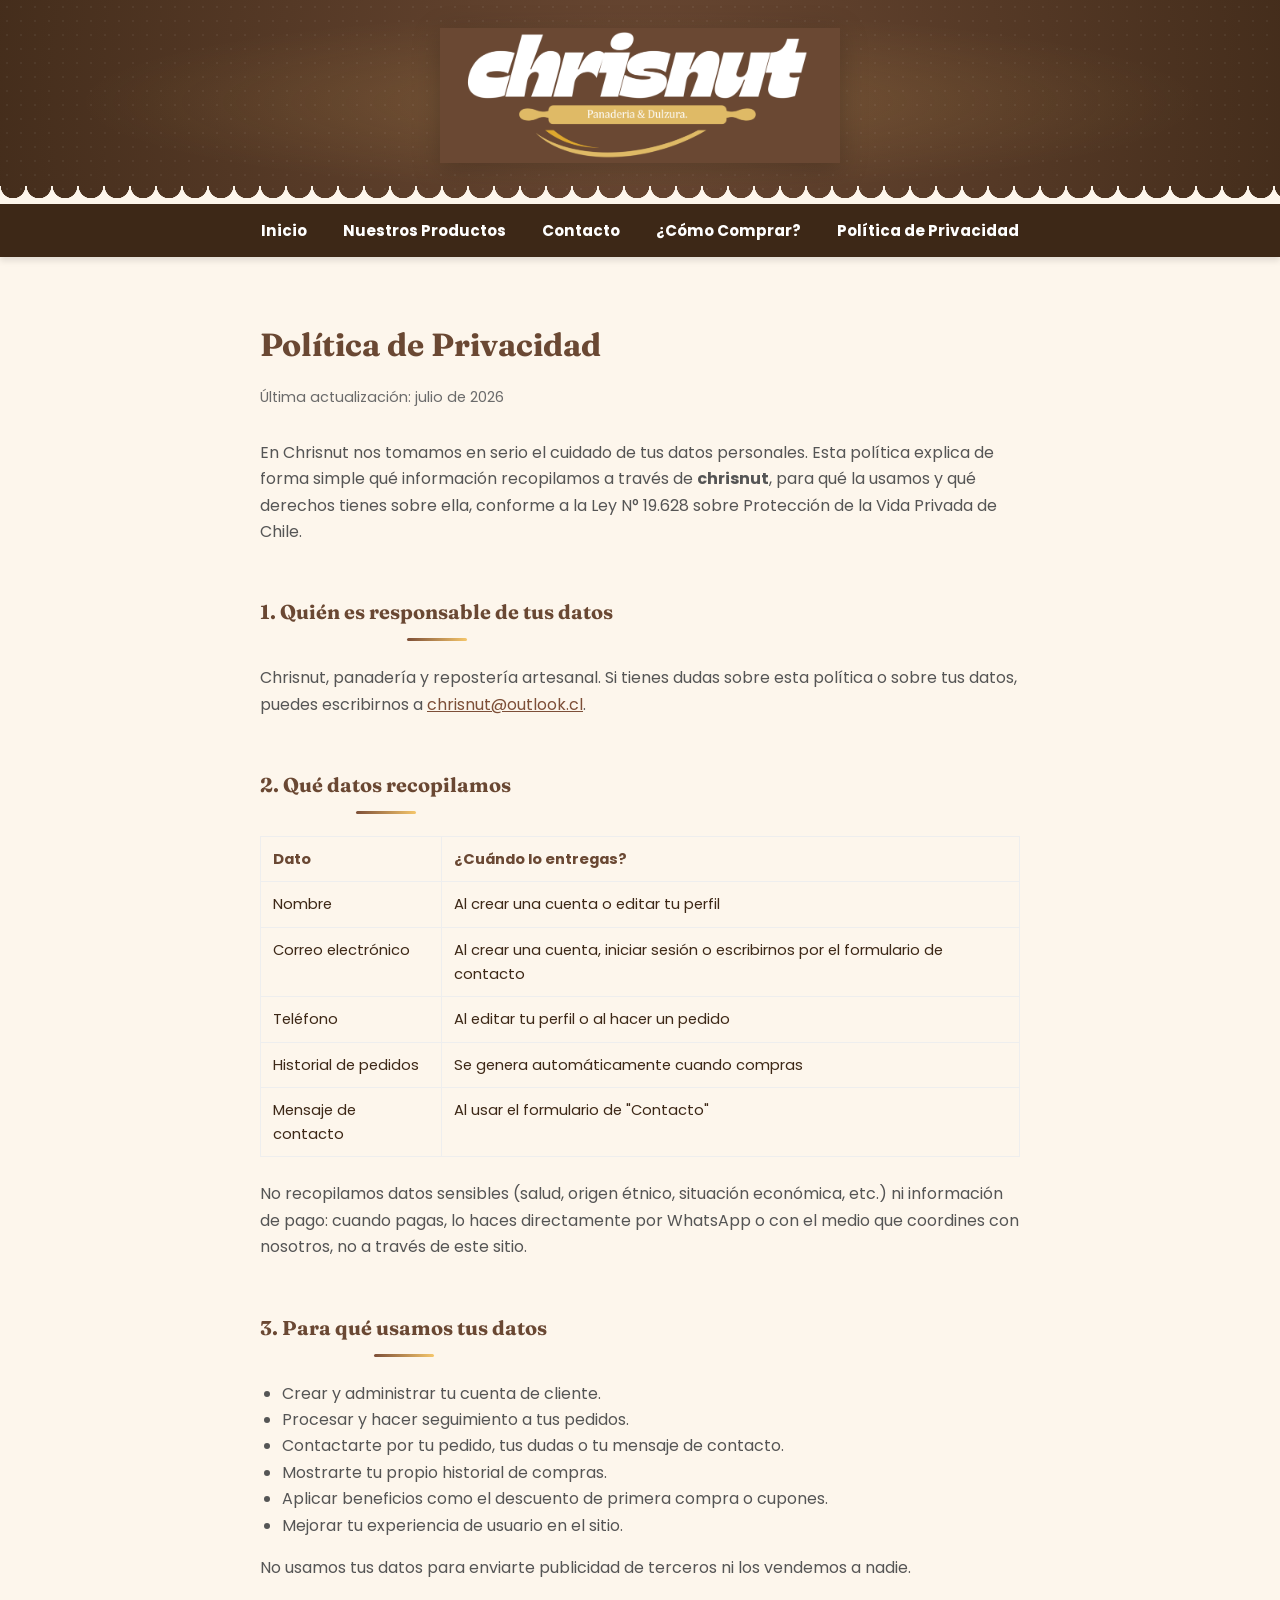
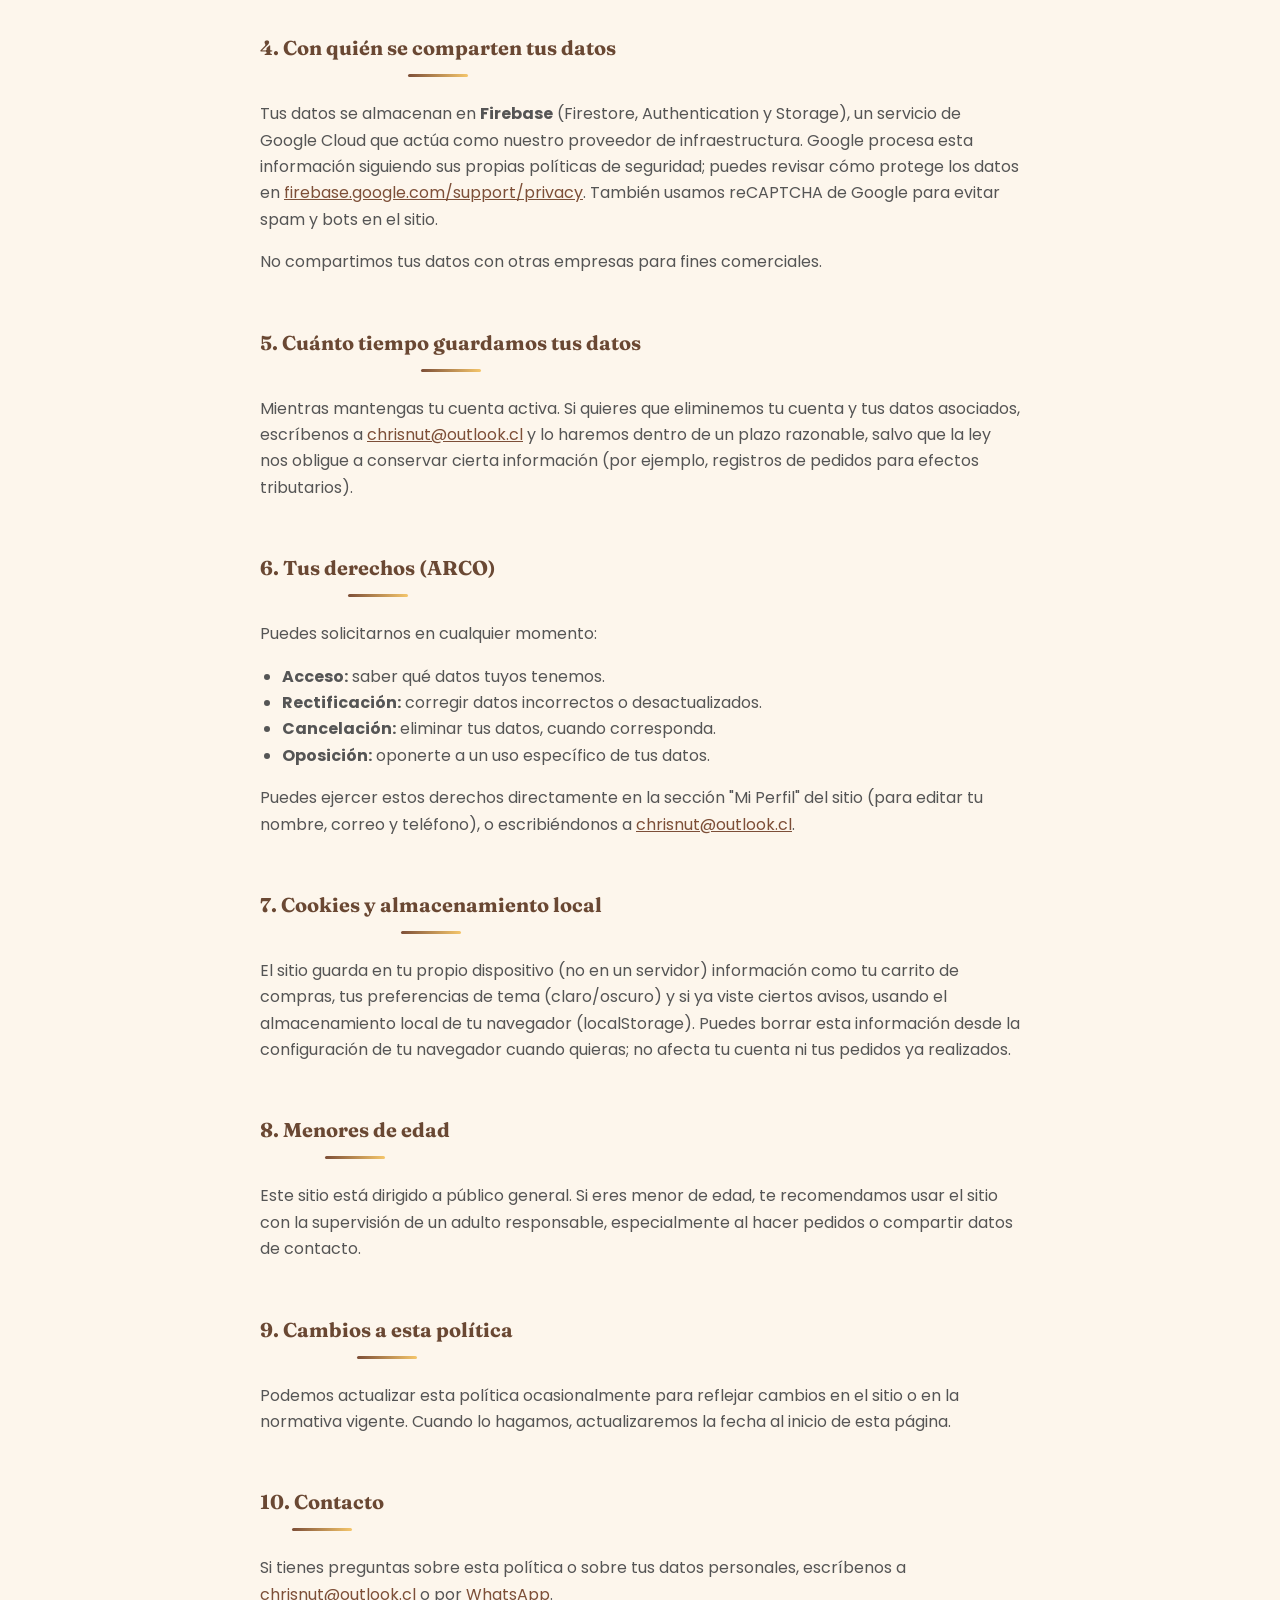
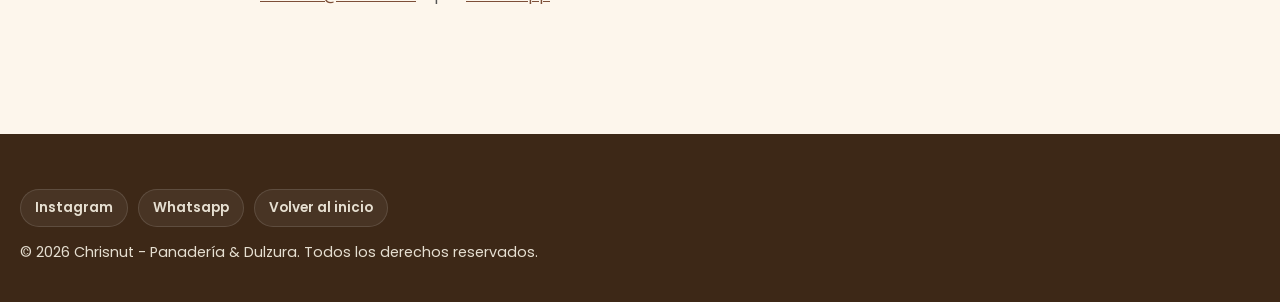
<file: privacidad_1.html>
<!DOCTYPE html>
<html lang="es-CL">
<head>
    <meta charset="UTF-8">
    <meta name="viewport" content="width=device-width, initial-scale=1.0, viewport-fit=cover">
    <title>Política de Privacidad | Chrisnut</title>
    <meta name="description" content="Política de privacidad de Chrisnut: qué datos recopilamos, para qué los usamos y cómo puedes ejercer tus derechos.">
    <meta name="robots" content="index, follow">
    <link rel="canonical" href="https://vicenteyb.github.io/chrisnut/privacidad.html">
    <link rel="icon" type="image/png" href="logo.png">

    <link rel="preconnect" href="https://fonts.googleapis.com">
    <link rel="preconnect" href="https://fonts.gstatic.com" crossorigin>
    <link href="https://fonts.googleapis.com/css2?family=Fraunces:wght@600;700&family=Poppins:wght@400;500;600;700&display=swap" rel="stylesheet">

    <link rel="stylesheet" href="style.css">

    <!-- Aplica el tema guardado (claro/oscuro) antes de pintar la página, para evitar el "parpadeo" -->
    <script>
        (function () {
            try {
                var temaGuardado = localStorage.getItem("chrisnut_tema");
                if (temaGuardado === "oscuro") {
                    document.documentElement.setAttribute("data-tema", "oscuro");
                }
            } catch (e) {}
        })();
    </script>

    <style>
        /* Barra de navegación simple y estática para las páginas legales:
           a propósito NO reutiliza el menú interactivo del sitio (el de
           "Mi Perfil", carrito, modo oscuro, hamburguesa), porque ese menú
           depende del script de index.html. Puesto aquí sin ese script,
           los botones quedarían muertos (no abren nada) y en celular el
           menú completo desaparece, porque ahí se activa solo con JS.
           Esta barra es solo enlaces normales: funciona siempre, sin JS. */
        .nav-legal {
            background-color: var(--color-marron-oscuro);
            position: sticky;
            top: 0;
            z-index: 1000;
            box-shadow: 0 4px 6px rgba(0, 0, 0, 0.1);
        }
        .nav-legal ul {
            list-style: none;
            margin: 0;
            padding: 0;
            display: flex;
            align-items: center;
            justify-content: center;
            flex-wrap: wrap;
        }
        .nav-legal li {
            margin: 0;
        }
        .nav-legal a {
            color: white;
            text-decoration: none;
            display: block;
            padding: 15px 18px;
            font-weight: bold;
            font-size: 0.95rem;
        }
        .nav-legal a:hover {
            color: rgb(223, 186, 102);
        }

        .contenido-legal {
            max-width: 760px;
            margin: 0 auto;
            padding: 40px 20px 70px;
            line-height: 1.65;
            color: var(--color-texto-principal);
        }
        .contenido-legal h1 {
            color: var(--color-titulo);
            margin-bottom: 6px;
        }
        .contenido-legal .fecha-actualizacion {
            color: var(--color-texto-suave);
            font-size: 0.9rem;
            margin-bottom: 30px;
        }
        .contenido-legal h2 {
            color: var(--color-titulo);
            margin-top: 34px;
            font-size: 1.25rem;
        }
        .contenido-legal p, .contenido-legal li {
            color: var(--color-texto-secundario);
        }
        .contenido-legal ul {
            padding-left: 22px;
        }
        .contenido-legal a {
            color: var(--color-acento);
        }
        .tabla-legal {
            width: 100%;
            border-collapse: collapse;
            margin: 14px 0 24px;
            font-size: 0.92rem;
        }
        .tabla-legal th, .tabla-legal td {
            text-align: left;
            padding: 10px 12px;
            border: 1px solid var(--color-borde-suave);
            vertical-align: top;
        }
        .tabla-legal th {
            background-color: var(--color-fondo);
            color: var(--color-titulo);
        }
    </style>
</head>
<body>

    <header class="header-principal">
        <a href="index.html">
            <img src="logo.png" alt="Logo Chrisnut - Panadería y dulzura" class="logo">
        </a>
    </header>

    <nav class="nav-legal">
        <ul>
            <li><a href="index.html">Inicio</a></li>
            <li><a href="index.html#vitrina">Nuestros Productos</a></li>
            <li><a href="index.html#contacto">Contacto</a></li>
            <li><a href="index.html#como-comprar">¿Cómo Comprar?</a></li>
            <li><a href="privacidad.html">Política de Privacidad</a></li>
        </ul>
    </nav>

    <main class="contenido-legal">
        <h1>Política de Privacidad</h1>
        <p class="fecha-actualizacion">Última actualización: julio de 2026</p>

        <p>En Chrisnut nos tomamos en serio el cuidado de tus datos personales. Esta política explica de forma simple qué información recopilamos a través de <strong>chrisnut</strong>, para qué la usamos y qué derechos tienes sobre ella, conforme a la Ley N° 19.628 sobre Protección de la Vida Privada de Chile.</p>

        <h2>1. Quién es responsable de tus datos</h2>
        <p>Chrisnut, panadería y repostería artesanal. Si tienes dudas sobre esta política o sobre tus datos, puedes escribirnos a <a href="mailto:chrisnut@outlook.cl">chrisnut@outlook.cl</a>.</p>

        <h2>2. Qué datos recopilamos</h2>
        <table class="tabla-legal">
            <thead>
                <tr><th>Dato</th><th>¿Cuándo lo entregas?</th></tr>
            </thead>
            <tbody>
                <tr><td>Nombre</td><td>Al crear una cuenta o editar tu perfil</td></tr>
                <tr><td>Correo electrónico</td><td>Al crear una cuenta, iniciar sesión o escribirnos por el formulario de contacto</td></tr>
                <tr><td>Teléfono</td><td>Al editar tu perfil o al hacer un pedido</td></tr>
                <tr><td>Historial de pedidos</td><td>Se genera automáticamente cuando compras</td></tr>
                <tr><td>Mensaje de contacto</td><td>Al usar el formulario de "Contacto"</td></tr>
            </tbody>
        </table>
        <p>No recopilamos datos sensibles (salud, origen étnico, situación económica, etc.) ni información de pago: cuando pagas, lo haces directamente por WhatsApp o con el medio que coordines con nosotros, no a través de este sitio.</p>

        <h2>3. Para qué usamos tus datos</h2>
        <ul>
            <li>Crear y administrar tu cuenta de cliente.</li>
            <li>Procesar y hacer seguimiento a tus pedidos.</li>
            <li>Contactarte por tu pedido, tus dudas o tu mensaje de contacto.</li>
            <li>Mostrarte tu propio historial de compras.</li>
            <li>Aplicar beneficios como el descuento de primera compra o cupones.</li>
            <li>Mejorar tu experiencia de usuario en el sitio.</li>
        </ul>
        <p>No usamos tus datos para enviarte publicidad de terceros ni los vendemos a nadie.</p>

        <h2>4. Con quién se comparten tus datos</h2>
        <p>Tus datos se almacenan en <strong>Firebase</strong> (Firestore, Authentication y Storage), un servicio de Google Cloud que actúa como nuestro proveedor de infraestructura. Google procesa esta información siguiendo sus propias políticas de seguridad; puedes revisar cómo protege los datos en <a href="https://firebase.google.com/support/privacy" target="_blank" rel="noopener">firebase.google.com/support/privacy</a>. También usamos reCAPTCHA de Google para evitar spam y bots en el sitio.</p>
        <p>No compartimos tus datos con otras empresas para fines comerciales.</p>

        <h2>5. Cuánto tiempo guardamos tus datos</h2>
        <p>Mientras mantengas tu cuenta activa. Si quieres que eliminemos tu cuenta y tus datos asociados, escríbenos a <a href="mailto:chrisnut@outlook.cl">chrisnut@outlook.cl</a> y lo haremos dentro de un plazo razonable, salvo que la ley nos obligue a conservar cierta información (por ejemplo, registros de pedidos para efectos tributarios).</p>

        <h2>6. Tus derechos (ARCO)</h2>
        <p>Puedes solicitarnos en cualquier momento:</p>
        <ul>
            <li><strong>Acceso:</strong> saber qué datos tuyos tenemos.</li>
            <li><strong>Rectificación:</strong> corregir datos incorrectos o desactualizados.</li>
            <li><strong>Cancelación:</strong> eliminar tus datos, cuando corresponda.</li>
            <li><strong>Oposición:</strong> oponerte a un uso específico de tus datos.</li>
        </ul>
        <p>Puedes ejercer estos derechos directamente en la sección "Mi Perfil" del sitio (para editar tu nombre, correo y teléfono), o escribiéndonos a <a href="mailto:chrisnut@outlook.cl">chrisnut@outlook.cl</a>.</p>

        <h2>7. Cookies y almacenamiento local</h2>
        <p>El sitio guarda en tu propio dispositivo (no en un servidor) información como tu carrito de compras, tus preferencias de tema (claro/oscuro) y si ya viste ciertos avisos, usando el almacenamiento local de tu navegador (localStorage). Puedes borrar esta información desde la configuración de tu navegador cuando quieras; no afecta tu cuenta ni tus pedidos ya realizados.</p>

        <h2>8. Menores de edad</h2>
        <p>Este sitio está dirigido a público general. Si eres menor de edad, te recomendamos usar el sitio con la supervisión de un adulto responsable, especialmente al hacer pedidos o compartir datos de contacto.</p>

        <h2>9. Cambios a esta política</h2>
        <p>Podemos actualizar esta política ocasionalmente para reflejar cambios en el sitio o en la normativa vigente. Cuando lo hagamos, actualizaremos la fecha al inicio de esta página.</p>

        <h2>10. Contacto</h2>
        <p>Si tienes preguntas sobre esta política o sobre tus datos personales, escríbenos a <a href="mailto:chrisnut@outlook.cl">chrisnut@outlook.cl</a> o por <a href="https://wa.me/qr/JPOAXZ6QHLFOJ1" target="_blank" rel="noopener">WhatsApp</a>.</p>
    </main>

    <footer class="pie-pagina">
        <div class="redes-sociales">
            <a href="https://www.instagram.com/chrisnutcl/" target="_blank">Instagram</a>
            <a href="https://wa.me/qr/JPOAXZ6QHLFOJ1" target="_blank">Whatsapp</a>
            <a href="index.html">Volver al inicio</a>
        </div>
        <p>&copy; 2026 Chrisnut - Panadería & Dulzura. Todos los derechos reservados.</p>
    </footer>

</body>
</html>
</file>
<file: style.css>
/* ==========================================
   VARIABLES DE COLOR (tema claro y oscuro)
   ========================================== */
:root {
    --color-fondo: #fdf6ec;
    --color-fondo-alterno: #fcfbfa;
    --color-tarjeta: #ffffff;

    --color-texto-principal: #3d2817;
    --color-titulo: #6a4833;
    --color-texto-secundario: #555555;
    --color-texto-terciario: #707070;
    --color-texto-suave: #6b6b6b;
    --color-texto-suave-claro: #e6dfd1;

    --color-borde: #cbd5e1;
    --color-borde-suave: #eeeeee;
    --color-gris-claro: #f1f5f9;
    --color-gris-claro-hover: #e2e8f0;

    --color-marron: #6a4833;
    --color-marron-oscuro: #3d2817;
    --color-acento: #7d4f38;
    --color-acento-hover: #9c6a4a;
    --color-acento-suave: #8a5a3f;
    --color-dorado: #f5c66b;

    --sombra-suave: rgba(0, 0, 0, 0.1);
    --sombra-media: rgba(0, 0, 0, 0.2);

    color-scheme: light;
}

html[data-tema="oscuro"] {
    --color-fondo: #1c1712;
    --color-fondo-alterno: #221b15;
    --color-tarjeta: #2a221a;

    --color-texto-principal: #f1e6d8;
    --color-titulo: #e3b57f;
    --color-texto-secundario: #cbbfae;
    --color-texto-terciario: #b3a494;
    --color-texto-suave: #a89986;
    --color-texto-suave-claro: #cbbfae;

    --color-borde: #4a3c2f;
    --color-borde-suave: #3a2f26;
    --color-gris-claro: #33291f;
    --color-gris-claro-hover: #3d3226;

    --color-acento: #b07a52;
    --color-acento-hover: #c4906a;

    --sombra-suave: rgba(0, 0, 0, 0.35);
    --sombra-media: rgba(0, 0, 0, 0.5);

    color-scheme: dark;
}

/* Transición suave al cambiar de tema */
body, .tarjeta-producto, .tarjeta-paso, .tarjeta-testimonio,
.modal-contenido, .formulario-contacto, .input-clave-contenedor,
.input-telefono-contenedor, .pedido-tarjeta {
    transition: background-color 0.3s ease, color 0.3s ease, border-color 0.3s ease;
}

input[type="checkbox"] {
    accent-color: var(--color-acento);
}

/* --- Estilos Generales --- */
html {
    scroll-behavior: smooth; /* Hace que el menú navegue de forma suave */
}

body {
    margin: 0;
    font-family: 'Poppins', Arial, sans-serif;
    background-color: var(--color-fondo);
    color: var(--color-texto-principal);
}

h1, h2, h3 {
    font-family: 'Fraunces', Georgia, serif;
}

/* Títulos de sección: mismo estilo en toda la página */
main h2 {
    color: var(--color-titulo);
    font-size: 2rem;
    margin-bottom: 8px;
    position: relative;
    display: inline-block;
}

main h2::after {
    content: "";
    display: block;
    width: 60px;
    height: 3px;
    background: linear-gradient(90deg, var(--color-acento), var(--color-dorado));
    border-radius: 3px;
    margin: 10px auto 0 auto;
}

main > section {
    padding-left: 16px;
    padding-right: 16px;
}

@media (max-width: 600px) {
    main h2 {
        font-size: 1.6rem;
    }
}

/* Aparición suave de las secciones al hacer scroll */
.seccion-animada {
    opacity: 0;
    transform: translateY(24px);
    transition: opacity 0.6s ease, transform 0.6s ease;
}

.seccion-animada.visible {
    opacity: 1;
    transform: translateY(0);
}

@media (prefers-reduced-motion: reduce) {
    .seccion-animada {
        opacity: 1;
        transform: none;
        transition: none;
    }
}

.header-principal {
    position: relative;
    text-align: center;
    padding: 38px 20px 34px;
    background:
        radial-gradient(ellipse at center, rgba(245, 198, 107, 0.16), transparent 62%),
        radial-gradient(circle, var(--color-marron) 0%, var(--color-marron-oscuro) 120%);
    color: white;
    overflow: hidden;
}

/* Textura sutil tipo "polvo de harina": puntitos finos casi imperceptibles
   que le dan cuerpo a lo que sería un marrón plano. */
.header-principal::before {
    content: "";
    position: absolute;
    inset: 0;
    background-image: radial-gradient(rgba(255, 255, 255, 0.05) 1px, transparent 1px);
    background-size: 14px 14px;
    pointer-events: none;
}

/* Firma visual del banner: un borde festoneado, como el repulgue a mano de
   una empanada, que separa el banner del resto de la página en vez de un
   corte recto. Se dibuja recortando semicírculos del color de fondo de la
   página sobre la franja inferior del header. */
.header-principal::after {
    content: "";
    position: absolute;
    left: 0;
    right: 0;
    bottom: -2px;
    height: 20px;
    background-image: radial-gradient(circle at 50% 0, transparent 12px, var(--color-fondo) 12.5px);
    background-size: 26px 20px;
    background-repeat: repeat-x;
}

.header-principal h1 {
    margin: 0;
    font-size: 2.5rem;
}

.contenedor-marca-header {
    position: relative;
    display: inline-flex;
    flex-direction: column;
    align-items: center;
    animation: aparecer-marca-header 0.7s ease-out both;
}

@keyframes aparecer-marca-header {
    from { opacity: 0; transform: translateY(8px); }
    to { opacity: 1; transform: translateY(0); }
}

@media (prefers-reduced-motion: reduce) {
    .contenedor-marca-header {
        animation: none;
    }
}

.eslogan {
    font-style: normal;
    font-family: 'Poppins', Arial, sans-serif;
    font-size: 0.92rem;
    letter-spacing: 0.03em;
    color: var(--color-texto-suave-claro);
    margin: 2px 0 0;
}

.eslogan::before {
    content: "";
    display: block;
    width: 46px;
    height: 2px;
    margin: 12px auto 12px;
    background: var(--color-dorado);
    border-radius: 2px;
}

.logo {
    max-width: 400px;
    width: 100%;
    height: auto;
    filter: drop-shadow(0 6px 14px rgba(0, 0, 0, 0.22));
}

.enlace-perfil {
    color: white;
    text-decoration: none;
    font-weight: bold;
    white-space: nowrap;
}

.icono-perfil {
    width: 18px;
    height: 18px;
    vertical-align: middle;
    margin-right: 5px;
    position: relative;
    top: -1px;
}

.enlace-perfil:hover {
    color: rgb(223, 186, 102);
}

/* --- Menú de Navegación (categorías + perfil + carrito) --- */
.menu-principal {
    background-color: var(--color-marron-oscuro);
    position: sticky;
    top: 0;
    z-index: 1000; /* Asegura que el menú siempre quede por encima al bajar */
    box-shadow: 0 4px 6px rgba(0, 0, 0, 0.1);
}

.menu-principal ul {
    list-style: none;
    margin: 0;
    padding: 0;
    display: flex;
    align-items: center;
    justify-content: center;
    flex-wrap: wrap;
}

.menu-principal li {
    margin: 0 20px;
}

.menu-principal a {
    color: white;
    text-decoration: none;
    display: block;
    padding: 15px 10px;
    font-weight: bold;
}

.menu-principal a:hover {
    color: rgb(223, 186, 102);
}

/* --- Botón desplegable de Perfil ("Hola, Inicia sesión") --- */
.item-desplegable-perfil {
    position: relative;
}

.boton-perfil {
    display: flex;
    align-items: center;
    gap: 5px;
    background: none;
    border: none;
    color: white;
    font-weight: bold;
    font-size: 1rem;
    font-family: inherit;
    cursor: pointer;
    padding: 15px 10px;
    white-space: nowrap;
}

.boton-perfil:hover {
    color: rgb(223, 186, 102);
}

.boton-perfil .flecha-desplegable {
    transition: transform 0.2s ease;
    font-size: 0.8rem;
}

.boton-perfil.atajos-activo .flecha-desplegable {
    transform: rotate(180deg);
}

.submenu-perfil {
    display: none;
    position: fixed;
    flex-direction: column;
    list-style: none;
    margin: 0;
    padding: 0;
    background-color: var(--color-marron-oscuro);
    min-width: 220px;
    box-shadow: 0 8px 15px rgba(0, 0, 0, 0.25);
    border-radius: 0 0 8px 8px;
    z-index: 1001;
}

.submenu-perfil.mostrar-submenu {
    display: flex;
}

.submenu-perfil li {
    margin: 0;
    width: 100%;
}

.submenu-perfil a {
    display: block;
    padding: 14px 20px;
    color: white;
    text-decoration: none;
    font-weight: bold;
    white-space: nowrap;
    border-top: 1px solid rgba(255, 255, 255, 0.1);
}

.submenu-perfil a:hover {
    color: rgb(223, 186, 102);
}

@media (max-width: 600px) {
    .boton-perfil {
        font-size: 0.85rem;
        padding: 15px 8px;
    }
}

/* --- Grupo derecho del menú (favoritos + carrito + rayas) --- */
.menu-principal li.grupo-derecha {
    display: flex;
    align-items: center;
    gap: 4px;
    margin-left: auto;
}

/* --- Desplegable de atajos ---
   En escritorio: el <ul> interno se "desarma" con display:contents y sus
   <li> quedan como si fueran hermanos directos del menú principal.
   En celular: se convierte en un botón "Menú ⌄" con lista desplegable. --- */
.item-desplegable {
    position: relative;
}

.boton-atajos {
    display: none;
}

.submenu-atajos {
    display: contents;
}

@media (max-width: 600px) {
    .boton-atajos {
        display: flex;
        align-items: center;
        gap: 4px;
        background: none;
        border: none;
        color: white;
        font-weight: bold;
        font-size: 0.85rem;
        cursor: pointer;
        padding: 15px 12px;
        white-space: nowrap;
    }

    .flecha-desplegable {
        transition: transform 0.2s ease;
        font-size: 0.8rem;
    }

    .icono-hamburguesa {
        display: flex;
        flex-direction: column;
        justify-content: center;
        gap: 5px;
        width: 22px;
        height: 16px;
    }

    .icono-hamburguesa span {
        display: block;
        width: 100%;
        height: 2px;
        background-color: white;
        border-radius: 2px;
        transition: transform 0.25s ease, opacity 0.2s ease;
    }

    .boton-atajos.atajos-activo .icono-hamburguesa span:nth-child(1) {
        transform: translateY(7px) rotate(45deg);
    }

    .boton-atajos.atajos-activo .icono-hamburguesa span:nth-child(2) {
        opacity: 0;
    }

    .boton-atajos.atajos-activo .icono-hamburguesa span:nth-child(3) {
        transform: translateY(-7px) rotate(-45deg);
    }

    #submenu-atajos {
        display: none;
        position: fixed; /* fixed (no absolute) para que no lo recorte el overflow-x:auto del menú */
        flex-direction: column;
        background-color: var(--color-marron-oscuro);
        min-width: 210px;
        box-shadow: 0 8px 15px rgba(0, 0, 0, 0.25);
        border-radius: 0 0 8px 8px;
        z-index: 1001;
    }

    #submenu-atajos.mostrar-submenu {
        display: flex;
    }

    .submenu-atajos li {
        margin: 0;
        width: 100%;
    }

    .submenu-atajos a {
        padding: 14px 20px;
        border-top: 1px solid rgba(255, 255, 255, 0.1);
        white-space: normal;
    }
}

/* --- Vitrina de Productos --- */
.vitrina-productos {
    padding: 40px 20px;
    text-align: center;
}

.contenedor-productos {
    display: grid;
    grid-template-columns: repeat(auto-fill, minmax(220px, 260px));
    gap: 44px 20px;
    margin-top: 30px;
}

.tarjeta-producto {
    display: flex;
    flex-direction: column;
    height: 100%;
    background-color: var(--color-tarjeta);
    border-radius: 10px;
    padding: 20px;
    box-shadow: 0 2px 8px rgba(0, 0, 0, 0.1);
    transition: transform 0.3s ease, box-shadow 0.3s ease; /* Transición para el efecto suave */
}

/* Efecto sutil al pasar el mouse sobre un producto */
.tarjeta-producto:hover {
    transform: translateY(-5px); 
    box-shadow: 0 6px 15px rgba(0, 0, 0, 0.15);
}

/* Cuadro con "+" para agregar un producto nuevo, visible solo para el admin */
.tarjeta-agregar-producto {
    display: flex;
    align-items: center;
    justify-content: center;
    min-height: 280px;
    background-color: transparent;
    border: 2px dashed var(--color-borde);
    border-radius: 10px;
    cursor: pointer;
    transition: transform 0.3s ease, border-color 0.3s ease, background-color 0.3s ease;
}

.tarjeta-agregar-producto:hover {
    transform: translateY(-5px);
    border-color: var(--color-acento);
    background-color: var(--color-fondo);
}

.icono-agregar-producto {
    font-size: 3rem;
    line-height: 1;
    color: var(--color-texto-suave);
    transition: color 0.3s ease;
}

.tarjeta-agregar-producto:hover .icono-agregar-producto {
    color: var(--color-acento);
}

.tarjeta-producto h3 {
    color: var(--color-titulo);
    margin-top: 0;
}

/* --- Detalles de los Productos --- */
.imagen-producto {
    width: 100%;
    height: 200px;
    object-fit: cover; /* Adapta la foto sin deformarse */
    border-radius: 8px;
    background-color: var(--color-gris-claro); 
    margin-bottom: 15px;
}

.tarjeta-producto .descripcion {
    flex: 1;
    font-size: 0.9rem;
    color: var(--color-texto-secundario);
    display: -webkit-box;
    -webkit-line-clamp: 3;
    -webkit-box-orient: vertical;
    overflow: hidden;
}

.tarjeta-producto .precio {
    display: block;
    font-size: 1.2rem;
    font-weight: bold;
    color: var(--color-acento);
    margin-top: 10px;
}

.boton-agregar-carrito {
    display: flex;
    align-items: center;
    justify-content: center;
    gap: 8px;
    width: 100%;
    margin-top: 14px;
    padding: 12px 16px;
    border: none;
    border-radius: 30px;
    background: linear-gradient(135deg, var(--color-acento-suave), var(--color-marron));
    color: white;
    font-size: 0.95rem;
    font-weight: bold;
    letter-spacing: 0.3px;
    cursor: pointer;
    box-shadow: 0 4px 10px rgba(106, 72, 51, 0.35);
    transition: transform 0.2s ease, box-shadow 0.2s ease, background 0.2s ease;
}

.boton-agregar-carrito::before {
    content: "🛒";
    font-size: 1rem;
}

.boton-agregar-carrito:hover {
    background: linear-gradient(135deg, var(--color-acento-hover), var(--color-acento));
    transform: translateY(-2px);
    box-shadow: 0 6px 14px rgba(106, 72, 51, 0.45);
}

.boton-agregar-carrito:active {
    transform: translateY(0);
    box-shadow: 0 2px 6px rgba(106, 72, 51, 0.35);
}

.boton-agregar-carrito.animar-agregado {
    animation: destello-agregado 0.4s ease;
}

@keyframes destello-agregado {
    0% { transform: scale(1); }
    40% { transform: scale(0.94); }
    100% { transform: scale(1); }
}

.boton-agregar-carrito:disabled {
    background: var(--color-gris-claro);
    color: var(--color-texto-suave);
    cursor: not-allowed;
    box-shadow: none;
}

.boton-agregar-carrito:disabled::before {
    content: "🚫";
}

.boton-agregar-carrito:disabled:hover {
    transform: none;
    box-shadow: none;
}

/* --- Contenedor principal: panel de filtros (izquierda) + vitrina (derecha) --- */
.contenedor-vitrina-principal {
    display: flex;
    align-items: flex-start;
    gap: 36px;
    width: 100%;
    margin: 30px 0 0;
    text-align: left;
}

/* --- Panel de filtros (columna izquierda, como en la referencia) --- */
.panel-filtros-vitrina {
    flex: 0 0 220px;
    position: sticky;
    top: 20px;
}

.titulo-panel-filtros {
    margin: 0 0 16px;
    font-size: 1.1rem;
    color: var(--color-titulo);
}

.separador-grupo-filtro {
    border: 0;
    height: 1px;
    background: var(--color-borde-suave);
    margin: 16px 0;
}

.grupo-filtro {
    margin-bottom: 4px;
}

.cabecera-grupo-filtro {
    display: flex;
    align-items: center;
    justify-content: space-between;
    width: 100%;
    padding: 0;
    border: none;
    background: none;
    font-family: inherit;
    font-size: 0.95rem;
    font-weight: 600;
    color: var(--color-texto-principal);
    cursor: pointer;
    margin-bottom: 14px;
}

.icono-colapsar-filtro {
    font-size: 1.1rem;
    color: var(--color-texto-suave);
    line-height: 1;
}

.grupo-filtro.colapsado .contenido-grupo-filtro {
    display: none;
}

.opcion-filtro {
    display: flex;
    align-items: center;
    gap: 8px;
    font-size: 0.9rem;
    color: var(--color-texto-secundario);
    margin-bottom: 12px;
    cursor: pointer;
}

.opcion-filtro input {
    cursor: pointer;
}

.conteo-filtro {
    color: var(--color-texto-suave);
}

.fila-precio-filtro {
    display: flex;
    align-items: center;
    gap: 8px;
    margin-bottom: 10px;
}

.signo-peso-filtro {
    color: var(--color-texto-suave);
    font-weight: 600;
}

.fila-precio-filtro input {
    width: 100%;
    min-width: 0;
    padding: 8px 10px;
    border: 1px solid var(--color-borde);
    border-radius: 6px;
    background-color: var(--color-tarjeta);
    color: var(--color-texto-principal);
    font-family: inherit;
}

.boton-limpiar-filtros-vitrina {
    width: 100%;
    padding: 9px 12px;
    margin-top: 6px;
    border: 1px solid var(--color-borde);
    border-radius: 20px;
    background-color: transparent;
    color: var(--color-acento);
    font-weight: 600;
    cursor: pointer;
    transition: background-color 0.2s ease;
}

.boton-limpiar-filtros-vitrina:hover {
    background-color: var(--color-fondo);
}

/* Botón "Filtros" que abre/cierra el panel: solo aparece en celular,
   en escritorio el panel de la izquierda queda siempre visible. */
.boton-filtros-vitrina-movil {
    display: none;
    align-items: center;
    gap: 8px;
    padding: 8px 14px;
    border: 1px solid var(--color-borde);
    border-radius: 20px;
    background-color: var(--color-tarjeta);
    color: var(--color-texto-principal);
    font-family: inherit;
    font-size: 0.9rem;
    font-weight: 600;
    cursor: pointer;
}

/* --- Columna derecha: barra de ordenar/ver + grilla de productos --- */
.columna-vitrina-productos {
    flex: 1;
    min-width: 0;
}

.barra-herramientas-vitrina {
    display: flex;
    flex-wrap: wrap;
    align-items: center;
    gap: 16px;
    padding-bottom: 16px;
    margin-bottom: 24px;
    border-bottom: 1px solid var(--color-borde-suave);
}

.control-orden-vitrina {
    display: flex;
    align-items: center;
    gap: 8px;
    font-size: 0.9rem;
    color: var(--color-texto-secundario);
}

.control-orden-vitrina select {
    padding: 8px 14px;
    border-radius: 20px;
    border: 1px solid var(--color-borde);
    background-color: var(--color-tarjeta);
    color: var(--color-texto-principal);
    font-family: inherit;
    cursor: pointer;
}

.control-vista-vitrina {
    display: flex;
    align-items: center;
    gap: 8px;
    font-size: 0.9rem;
    color: var(--color-texto-secundario);
    margin-left: auto;
}

.boton-vista {
    width: 36px;
    height: 36px;
    display: flex;
    align-items: center;
    justify-content: center;
    border: 1px solid var(--color-borde);
    background-color: var(--color-tarjeta);
    color: var(--color-texto-secundario);
    border-radius: 8px;
    cursor: pointer;
    font-size: 1.05rem;
    transition: border-color 0.2s ease, color 0.2s ease, background-color 0.2s ease;
}

.boton-vista.activo {
    border-color: var(--color-acento);
    color: var(--color-acento);
    background-color: var(--color-fondo);
}

/* --- Vista de lista (alternativa a la cuadrícula) --- */
.contenedor-productos.vista-lista {
    display: flex;
    flex-direction: column;
    gap: 14px;
}

.vista-lista .tarjeta-producto {
    display: flex;
    flex-direction: row;
    height: auto;
    align-items: center;
    gap: 20px;
    text-align: left;
}

.vista-lista .imagen-contenedor {
    flex: 0 0 120px;
}

.vista-lista .imagen-producto {
    width: 120px;
    height: 100px;
    margin-bottom: 0;
}

.vista-lista .tarjeta-producto h3 {
    margin: 0 0 4px;
}

.vista-lista .tarjeta-producto .descripcion {
    min-height: 0;
    margin: 0 0 6px;
}

.vista-lista .tarjeta-producto .precio {
    margin-top: 0;
}

.vista-lista .boton-agregar-carrito {
    width: auto;
    margin-top: 0;
    flex-shrink: 0;
}

.vista-lista .tarjeta-agregar-producto {
    min-height: 100px;
}

/* En celular, el panel de filtros queda oculto por defecto y se abre
   como una tarjeta desplegable al presionar el botón "Filtros". */
@media (max-width: 900px) {
    .contenedor-vitrina-principal {
        flex-direction: column;
        gap: 16px;
    }

    .boton-filtros-vitrina-movil {
        display: flex;
    }

    .panel-filtros-vitrina {
        display: none;
        width: 100%;
        flex: 1 1 auto;
        position: static;
        background-color: var(--color-tarjeta);
        border: 1px solid var(--color-borde-suave);
        border-radius: 10px;
        padding: 20px;
        order: 0;
    }

    .panel-filtros-vitrina.abierto {
        display: block;
        margin-bottom: 16px;
    }

    .columna-vitrina-productos {
        order: 1;
        width: 100%;
    }
}

@media (max-width: 600px) {
    .control-vista-vitrina {
        margin-left: 0;
    }

    .vista-lista .tarjeta-producto {
        flex-wrap: wrap;
    }

    .vista-lista .boton-agregar-carrito {
        width: 100%;
        margin-top: 10px;
    }

    /* --- Vitrina y tarjetas de producto en celular: 2 columnas más
       compactas en vez de una sola columna angosta con espacio muerto --- */
    .vitrina-productos {
        padding: 30px 12px;
    }

    .contenedor-productos.vista-grilla {
        grid-template-columns: repeat(2, 1fr);
        gap: 16px 12px;
        margin-top: 20px;
    }

    .tarjeta-producto {
        padding: 12px;
        border-radius: 10px;
    }

    .imagen-producto {
        height: 110px;
        margin-bottom: 10px;
    }

    .tarjeta-producto h3 {
        font-size: 0.95rem;
        margin-bottom: 4px;
    }

    .tarjeta-producto .descripcion {
        font-size: 0.78rem;
        display: -webkit-box;
        -webkit-line-clamp: 2;
        -webkit-box-orient: vertical;
        overflow: hidden;
    }

    .tarjeta-producto .precio {
        font-size: 1rem;
        margin-top: 6px;
    }

    .boton-agregar-carrito {
        padding: 9px 10px;
        margin-top: 10px;
        font-size: 0.8rem;
        gap: 5px;
    }

    .tarjeta-agregar-producto {
        min-height: 160px;
    }
}

/* --- Etiqueta "Agotado" sobre la imagen del producto --- */
.etiqueta-agotado-producto {
    position: absolute;
    top: 10px;
    left: 10px;
    background-color: rgba(61, 40, 23, 0.85);
    color: #fff;
    font-size: 0.75rem;
    font-weight: 700;
    letter-spacing: 0.3px;
    padding: 4px 10px;
    border-radius: 20px;
}

/* --- Cambiar foto de un producto presionando su imagen (solo admin) --- */
.imagen-editable-admin {
    cursor: pointer;
}

.boton-cambiar-foto-producto {
    position: absolute;
    inset: 0;
    width: 100%;
    height: 100%;
    display: flex;
    align-items: center;
    justify-content: center;
    background-color: rgba(0, 0, 0, 0);
    color: transparent;
    border: none;
    border-radius: 8px;
    font-weight: 600;
    font-size: 0.9rem;
    cursor: pointer;
    transition: background-color 0.2s ease, color 0.2s ease;
    z-index: 1;
}

.imagen-editable-admin:hover .boton-cambiar-foto-producto {
    background-color: rgba(61, 40, 23, 0.55);
    color: #fff;
}

.boton-cambiar-foto-producto:disabled {
    background-color: rgba(61, 40, 23, 0.55);
    color: #fff;
    cursor: wait;
}

/* Los dispositivos táctiles no tienen "hover": mostramos el botón siempre
   visible pero discreto para que se note que la foto se puede cambiar. */
@media (hover: none) {
    .imagen-editable-admin .boton-cambiar-foto-producto {
        background-color: rgba(61, 40, 23, 0.4);
        color: #fff;
    }
}

/* --- Separador --- */
.separador {
    border: 0;
    height: 1px;
    background: var(--color-borde);
    margin: 40px auto;
    width: 80%;
}

/* --- Sección Contacto --- */
.seccion-contacto {
    padding: 40px 20px;
    text-align: center;
    background-color: var(--color-fondo-alterno); 
}

.tarjetas-info-contacto {
    max-width: 500px;
    margin: 30px auto 0 auto;
    display: flex;
    flex-direction: column;
    gap: 12px;
    text-align: left;
}

.tarjeta-info-contacto {
    display: flex;
    align-items: center;
    gap: 16px;
    background: var(--color-tarjeta);
    border: 1px solid var(--color-borde-suave);
    border-radius: 10px;
    padding: 14px 18px;
}

.icono-info-contacto {
    flex-shrink: 0;
    width: 42px;
    height: 42px;
    display: flex;
    align-items: center;
    justify-content: center;
    font-size: 1.2rem;
    border-radius: 10px;
    background: var(--color-gris-claro);
}

.texto-info-contacto {
    display: flex;
    flex-direction: column;
    gap: 2px;
}

.texto-info-contacto strong {
    color: var(--color-texto-principal);
    font-size: 0.95rem;
}

.texto-info-contacto a,
.texto-info-contacto span {
    color: var(--color-acento);
    text-decoration: none;
    font-size: 0.9rem;
}

.texto-info-contacto a:hover {
    text-decoration: underline;
}

.formulario-contacto {
    max-width: 500px;
    margin: 30px auto 0 auto;
    text-align: left;
    background: var(--color-tarjeta);
    padding: 30px;
    border-radius: 10px;
    box-shadow: 0 4px 12px rgba(0, 0, 0, 0.05);
}

.grupo-formulario {
    margin-bottom: 20px;
}

.grupo-formulario label {
    display: block;
    margin-bottom: 8px;
    font-weight: bold;
    color: var(--color-texto-principal);
}

.grupo-formulario input,
.grupo-formulario textarea {
    width: 100%;
    padding: 10px;
    border: 1px solid var(--color-borde);
    border-radius: 6px;
    font-family: Arial, sans-serif;
    box-sizing: border-box; 
}

.grupo-formulario input:focus,
.grupo-formulario textarea:focus {
    outline: none;
    border-color: var(--color-acento); 
}

.boton-enviar {
    background-color: var(--color-acento);
    color: white;
    border: none;
    padding: 12px 20px;
    font-size: 1rem;
    font-weight: bold;
    border-radius: 6px;
    cursor: pointer;
    width: 100%;
    transition: background-color 0.3s ease;
}

.boton-enviar:hover {
    background-color: var(--color-marron-oscuro); 
}

/* --- Pie de Página --- */
.pie-pagina {
    background-color: var(--color-marron-oscuro);
    color: var(--color-texto-suave-claro);
    padding: 55px 20px 25px;
    margin-top: 40px;
    font-size: 0.9rem;
}

.pie-contenido {
    display: flex;
    flex-wrap: wrap;
    justify-content: space-between;
    gap: 40px;
    max-width: 1000px;
    margin: 0 auto;
    text-align: left;
}

.pie-marca {
    flex: 1 1 220px;
    max-width: 300px;
}

.pie-logo {
    height: auto;
    width: 160px;
    max-width: 60%;
    object-fit: contain;
    margin-bottom: 14px;
}

.pie-eslogan {
    color: var(--color-texto-suave-claro);
    opacity: 0.75;
    line-height: 1.55;
    margin: 0;
    max-width: 24ch;
}

.pie-pagina h3 {
    color: var(--color-dorado);
    font-size: 1.05rem;
    margin: 0 0 16px;
}

.pie-enlaces {
    flex: 1 1 160px;
}

.pie-enlaces ul {
    list-style: none;
    margin: 0;
    padding: 0;
    display: flex;
    flex-direction: column;
    gap: 11px;
}

.pie-enlaces a {
    color: var(--color-texto-suave-claro);
    text-decoration: none;
    opacity: 0.8;
    transition: color 0.25s ease, opacity 0.25s ease, margin-left 0.25s ease;
    display: inline-block;
}

.pie-enlaces a:hover {
    color: var(--color-dorado);
    opacity: 1;
    margin-left: 4px;
}

.pie-social {
    flex: 1 1 180px;
}

/* --- Redes Sociales --- */
.redes-sociales {
    display: flex;
    flex-wrap: wrap;
    gap: 10px;
}

.redes-sociales a {
    display: inline-flex;
    align-items: center;
    gap: 8px;
    color: var(--color-texto-suave-claro);
    text-decoration: none;
    font-weight: 600;
    font-size: 0.85rem;
    background-color: rgba(255, 255, 255, 0.06);
    border: 1px solid rgba(255, 255, 255, 0.12);
    padding: 8px 14px;
    border-radius: 999px;
    transition: color 0.25s ease, background-color 0.25s ease, border-color 0.25s ease, transform 0.25s ease;
}

.redes-sociales svg,
.redes-sociales img {
    width: 17px;
    height: 17px;
    flex-shrink: 0;
}

.redes-sociales a:hover {
    color: var(--color-dorado);
    background-color: rgba(245, 198, 107, 0.12);
    border-color: rgba(245, 198, 107, 0.4);
    transform: translateY(-2px);
}

.pie-divisor {
    border: none;
    border-top: 1px solid rgba(255, 255, 255, 0.1);
    max-width: 1000px;
    margin: 40px auto 22px;
}

.pie-copyright {
    text-align: center;
    color: var(--color-texto-suave-claro);
    opacity: 0.55;
    font-size: 0.8rem;
    margin: 0;
}

.pie-creador {
    text-align: center;
    color: var(--color-texto-suave-claro);
    opacity: 0.55;
    font-size: 0.78rem;
    margin: 6px 0 0;
}

.pie-creador a {
    color: inherit;
    text-decoration: underline;
    text-underline-offset: 2px;
}

.pie-creador a:hover {
    opacity: 0.85;
}

@media (max-width: 640px) {
    .pie-contenido {
        text-align: center;
        justify-content: center;
    }

    .pie-marca {
        max-width: 100%;
    }

    .pie-logo {
        margin-left: auto;
        margin-right: auto;
    }

    .pie-eslogan {
        max-width: none;
        margin: 0 auto;
    }

    .redes-sociales {
        justify-content: center;
    }
}

/* --- Estilos para el Prefijo Fijo de Teléfono --- */
.input-telefono-contenedor {
    display: flex; 
    align-items: center; 
    border: 1px solid var(--color-borde);
    border-radius: 6px;
    background-color: var(--color-tarjeta);
    overflow: hidden;
    width: 100%; 
    box-sizing: border-box;
}

.prefijo-fijo {
    background-color: var(--color-gris-claro);
    color: var(--color-texto-principal);
    padding: 10px 14px;
    font-weight: bold;
    border-right: 1px solid var(--color-borde);
    white-space: nowrap; 
    display: flex;
    align-items: center;
    height: 100%;
    user-select: none;
}

.input-telefono-contenedor input {
    border: none !important;
    padding: 10px;
    font-family: Arial, sans-serif;
    box-sizing: border-box;
    width: 100%;
    height: 100%;
}

.input-telefono-contenedor input:focus {
    outline: none;
}

.input-telefono-contenedor:focus-within {
    border-color: var(--color-acento);
    box-shadow: 0 0 0 1px var(--color-acento);
}

.seccion-contacto {
    scroll-margin-top: 70px; 
}

/* --- Botón Flotante de WhatsApp --- */
.whatsapp-flotante {
    position: fixed;
    width: 60px;
    height: 60px;
    bottom: 30px;
    right: 30px;
    background-color: #25d366;
    border-radius: 50%;
    display: flex;
    align-items: center;
    justify-content: center;
    box-shadow: 0 4px 10px rgba(0, 0, 0, 0.3);
    z-index: 2000; 
    transition: transform 0.3s ease, box-shadow 0.3s ease;
}

.whatsapp-flotante img {
    width: 35px;
    height: 35px;
}

.whatsapp-flotante:hover {
    transform: scale(1.1);
    box-shadow: 0 6px 15px rgba(0, 0, 0, 0.4);
}

/* --- Botón Flotante del Carrito (arriba del de WhatsApp) --- */
.botones-flotantes-contenedor {
    position: fixed;
    bottom: 30px;
    right: 30px;
    z-index: 2000;
    display: flex;
    flex-direction: column;
    align-items: center;
    gap: 14px;
}

.botones-flotantes-contenedor .whatsapp-flotante,
.botones-flotantes-contenedor .carrito-flotante {
    position: relative;
    bottom: auto;
    right: auto;
}

.carrito-flotante {
    position: relative;
    width: 60px;
    height: 60px;
    background-color: var(--color-acento);
    color: white;
    border: none;
    border-radius: 50%;
    display: flex;
    align-items: center;
    justify-content: center;
    font-size: 1.5rem;
    cursor: pointer;
    box-shadow: 0 4px 10px rgba(0, 0, 0, 0.3);
    transition: transform 0.3s ease, box-shadow 0.3s ease;
    animation: aparecerCarritoFlotante 0.25s ease;
}

.carrito-flotante:hover {
    transform: scale(1.1);
    box-shadow: 0 6px 15px rgba(0, 0, 0, 0.4);
}

.contador-carrito-flotante {
    position: absolute;
    top: -4px;
    right: -4px;
    background-color: #dc2626;
    color: white;
    font-size: 0.7rem;
    font-weight: bold;
    min-width: 20px;
    height: 20px;
    border-radius: 50%;
    display: flex;
    align-items: center;
    justify-content: center;
    padding: 0 4px;
    box-sizing: border-box;
    border: 2px solid var(--color-tarjeta);
}

@keyframes aparecerCarritoFlotante {
    from {
        opacity: 0;
        transform: scale(0.5);
    }
    to {
        opacity: 1;
        transform: scale(1);
    }
}

/* --- Botón Flotante de Estado del Pedido ---
   Aparece justo cuando se envía un pedido (reemplazando visualmente al
   carrito flotante, que se oculta al vaciarse). Muestra un ícono y un color
   distinto según el estado actual (pendiente/confirmado/entregado/cancelado)
   y se mantiene sincronizado en tiempo real con Firestore. */
.estado-pedido-flotante {
    position: relative;
    width: 60px;
    height: 60px;
    border: none;
    border-radius: 50%;
    display: flex;
    align-items: center;
    justify-content: center;
    font-size: 1.6rem;
    color: white;
    cursor: pointer;
    box-shadow: 0 4px 10px rgba(0, 0, 0, 0.3);
    transition: transform 0.3s ease, box-shadow 0.3s ease, background-color 0.3s ease;
    animation: aparecerCarritoFlotante 0.25s ease;
    background-color: #f59e0b; /* color por defecto: pendiente */
}

.estado-pedido-flotante:hover {
    transform: scale(1.1);
    box-shadow: 0 6px 15px rgba(0, 0, 0, 0.4);
}

.estado-pedido-flotante-pendiente {
    background-color: #f59e0b;
}

.estado-pedido-flotante-confirmado {
    background-color: #3b82f6;
}

.estado-pedido-flotante-entregado {
    background-color: #22c55e;
}

.estado-pedido-flotante-cancelado {
    background-color: #ef4444;
}

@keyframes latidoEstadoPedido {
    0% { box-shadow: 0 4px 10px rgba(0, 0, 0, 0.3), 0 0 0 0 rgba(245, 158, 11, 0.55); }
    70% { box-shadow: 0 4px 10px rgba(0, 0, 0, 0.3), 0 0 0 10px rgba(245, 158, 11, 0); }
    100% { box-shadow: 0 4px 10px rgba(0, 0, 0, 0.3), 0 0 0 0 rgba(245, 158, 11, 0); }
}

.estado-pedido-flotante-pendiente {
    animation: aparecerCarritoFlotante 0.25s ease, latidoEstadoPedido 1.8s ease-in-out infinite;
}

.mensaje-seguimiento-pedido {
    margin: 8px 0 0;
    font-size: 0.85rem;
    color: var(--color-texto-suave);
}

/* --- Estilos para Sección Cómo Comprar --- */
.seccion-pasos {
    padding: 40px 20px;
    text-align: center;
}

.subtitulo-seccion {
    color: var(--color-texto-secundario);
    font-style: italic;
    margin-bottom: 30px;
}

.contenedor-pasos {
    display: flex;
    flex-wrap: wrap;
    justify-content: center;
    gap: 30px;
    max-width: 1000px;
    margin: 0 auto;
}

.tarjeta-paso {
    background-color: var(--color-tarjeta);
    border-radius: 12px;
    padding: 25px;
    width: 280px;
    box-shadow: 0 4px 10px rgba(0, 0, 0, 0.04);
    box-sizing: border-box;
}

.icono-paso {
    font-size: 2.5rem;
    margin-bottom: 15px;
}

.tarjeta-paso h3 {
    color: var(--color-titulo);
    margin-top: 0;
    font-size: 1.2rem;
}

.tarjeta-paso p {
    font-size: 0.9rem;
    color: var(--color-texto-secundario);
    line-height: 1.5;
}

/* --- Estilos para Sección Testimonios --- */
.seccion-testimonios {
    padding: 40px 20px;
    text-align: center;
    background-color: var(--color-fondo-alterno); 
}

.contenedor-testimonios {
    display: flex;
    flex-wrap: wrap;
    justify-content: center;
    gap: 30px;
    max-width: 900px;
    margin: 0 auto;
}

.tarjeta-testimonio {
    position: relative;
    background-color: var(--color-tarjeta);
    border-left: 4px solid var(--color-acento); 
    border-radius: 8px;
    padding: 20px;
    width: 400px;
    text-align: left;
    box-shadow: 0 4px 12px rgba(0, 0, 0, 0.03);
    box-sizing: border-box;
}

/* Botón "X" para que el admin borre una opinión ya publicada.
   Se mantiene funcional siempre, pero solo se ve al pasar el mouse por la
   tarjeta, para no competir visualmente con los testimonios. */
.boton-borrar-testimonio-publico {
    position: absolute;
    top: 10px;
    right: 10px;
    width: 26px;
    height: 26px;
    border: none;
    border-radius: 50%;
    background-color: #b91c1c;
    color: white;
    font-size: 0.85rem;
    font-weight: bold;
    line-height: 1;
    cursor: pointer;
    display: flex;
    align-items: center;
    justify-content: center;
    box-shadow: 0 2px 6px rgba(0, 0, 0, 0.25);
    opacity: 0;
    transition: filter 0.2s ease, transform 0.2s ease, opacity 0.2s ease;
}

.tarjeta-testimonio:hover .boton-borrar-testimonio-publico,
.boton-borrar-testimonio-publico:focus-visible {
    opacity: 1;
}

.boton-borrar-testimonio-publico:hover {
    filter: brightness(1.1);
    transform: scale(1.08);
}

.estrellas {
    margin-bottom: 10px;
    font-size: 0.9rem;
}

.comentario {
    font-style: italic;
    color: var(--color-texto-secundario);
    font-size: 0.95rem;
    line-height: 1.5;
    margin: 0 0 10px 0;
}

.cliente {
    color: var(--color-acento);
    margin: 0;
    font-size: 0.9rem;
}

/* --- Botón de Testimonios --- */
.boton-dejar-testimonio {
    background-color: var(--color-acento);
    color: white;
    border: none;
    padding: 12px 25px;
    font-size: 1rem;
    font-weight: bold;
    border-radius: 30px;
    cursor: pointer;
    margin-top: 30px;
    transition: background-color 0.3s ease, transform 0.2s ease;
}

.boton-dejar-testimonio:hover {
    background-color: var(--color-marron-oscuro);
    transform: scale(1.05);
}

/* --- Estilos del Modal (Ventana Emergente) --- */
.modal-fondo {
    display: none; 
    position: fixed;
    z-index: 3000; 
    left: 0;
    top: 0;
    width: 100%;
    height: 100vh;
    height: 100dvh; /* En iPhone, 100vh no descuenta la barra de direcciones
                       dinámica de Safari y el modal queda cortado por arriba;
                       100dvh sí se ajusta al alto real visible. */
    padding: 20px 0;
    box-sizing: border-box;
    background-color: rgba(0, 0, 0, 0.5); 
    justify-content: center;
    align-items: center;
}

/* Fondo difuminado (usado por el cartel de "gracias por tu compra"): además
   de oscurecer, difumina lo que queda detrás, para separarlo más del resto. */
.modal-fondo-difuminado {
    background-color: rgba(0, 0, 0, 0.35);
    backdrop-filter: blur(6px);
    -webkit-backdrop-filter: blur(6px);
}

/* --- Cartel de "gracias por tu compra" --- */
.modal-gracias-pedido-contenido {
    max-width: 380px;
    text-align: center;
    padding: 38px 30px 30px;
}

.modal-gracias-pedido-insignia {
    width: 72px;
    height: 72px;
    border-radius: 50%;
    display: flex;
    align-items: center;
    justify-content: center;
    font-size: 2.2rem;
    margin: 0 auto 18px;
    background: #dcf5e3;
    animation: aparecerIconoAviso 0.35s ease;
}

html[data-tema="oscuro"] .modal-gracias-pedido-insignia {
    background: rgba(76, 175, 80, 0.18);
}

.modal-gracias-pedido-titulo {
    margin-bottom: 10px;
}

.modal-gracias-pedido-texto {
    color: var(--color-texto-secundario);
    line-height: 1.5;
    margin-bottom: 24px;
}

.modal-contenido {
    background-color: var(--color-tarjeta);
    padding: 30px;
    border-radius: 12px;
    width: 90%;
    max-width: 450px;
    box-shadow: 0 10px 25px rgba(0,0,0,0.2);
    position: relative;
    text-align: left;
    box-sizing: border-box;
    animation: aparecerModal 0.25s ease;
}

@keyframes aparecerModal {
    from {
        opacity: 0;
        transform: scale(0.95) translateY(10px);
    }
    to {
        opacity: 1;
        transform: scale(1) translateY(0);
    }
}

.cerrar-modal {
    position: absolute;
    right: 14px;
    top: 14px;
    width: 32px;
    height: 32px;
    display: flex;
    align-items: center;
    justify-content: center;
    font-size: 20px;
    line-height: 1;
    font-weight: bold;
    color: var(--color-texto-suave);
    background-color: var(--color-fondo);
    border-radius: 50%;
    cursor: pointer;
    z-index: 5;
    transition: background-color 0.2s ease, color 0.2s ease;
}

.cerrar-modal:hover {
    color: var(--color-texto-principal);
    background-color: var(--color-borde-suave);
}

.modal-contenido h3 {
    margin-top: 0;
    color: var(--color-titulo);
}

/* --- Modal de aviso / confirmación (reemplaza al alert() y confirm() nativos) --- */
.modal-aviso-contenido {
    max-width: 380px;
    text-align: center;
    padding: 34px 28px 28px;
}

.icono-aviso {
    width: 64px;
    height: 64px;
    border-radius: 50%;
    display: flex;
    align-items: center;
    justify-content: center;
    font-size: 2rem;
    margin: 0 auto 18px;
    background: var(--color-gris-claro);
    animation: aparecerIconoAviso 0.35s ease;
}

@keyframes aparecerIconoAviso {
    from { opacity: 0; transform: scale(0.6); }
    to { opacity: 1; transform: scale(1); }
}

.icono-aviso-exito { background: #dcf5e3; }
.icono-aviso-error { background: #fbe1e1; }
.icono-aviso-advertencia { background: #fdf1d8; }

html[data-tema="oscuro"] .icono-aviso-exito { background: rgba(76, 175, 80, 0.18); }
html[data-tema="oscuro"] .icono-aviso-error { background: rgba(220, 38, 38, 0.2); }
html[data-tema="oscuro"] .icono-aviso-advertencia { background: rgba(245, 158, 11, 0.2); }

.mensaje-aviso {
    color: var(--color-texto-principal);
    font-size: 1rem;
    line-height: 1.5;
    margin: 0 0 24px;
}

.botones-confirmacion {
    display: flex;
    gap: 12px;
}

.botones-confirmacion .boton-enviar-modal,
.botones-confirmacion .boton-secundario-modal {
    flex: 1;
    margin-top: 0;
}

/* --- Modal de bienvenida: aviso de descuento por registrarse (primera visita) --- */
.modal-bienvenida-contenido {
    max-width: 380px;
    text-align: center;
    padding: 38px 30px 30px;
}

.modal-bienvenida-insignia {
    width: 80px;
    height: 80px;
    border-radius: 50%;
    display: flex;
    align-items: center;
    justify-content: center;
    overflow: hidden;
    margin: 0 auto 18px;
    background: #6a4833;
    box-shadow: 0 8px 18px rgba(125, 79, 56, 0.35);
    animation: aparecerIconoAviso 0.4s ease;
}

.modal-bienvenida-logo {
    width: 82%;
    height: 82%;
    object-fit: contain;
}

.modal-bienvenida-titulo {
    font-family: 'Fraunces', serif;
    margin: 0 0 8px;
    color: var(--color-titulo);
}

.modal-bienvenida-descuento {
    margin: 0 0 12px;
    font-size: 1.1rem;
    color: var(--color-texto-principal);
}

.modal-bienvenida-descuento strong {
    font-size: 1.7rem;
    background: linear-gradient(90deg, var(--color-acento), var(--color-dorado));
    -webkit-background-clip: text;
    background-clip: text;
    color: transparent;
}

.modal-bienvenida-texto {
    color: var(--color-texto-secundario);
    font-size: 0.92rem;
    line-height: 1.5;
    margin: 0 0 22px;
}

.modal-bienvenida-mas-tarde {
    display: block;
    width: 100%;
    background: none;
    border: none;
    color: var(--color-texto-suave);
    font-size: 0.85rem;
    text-decoration: underline;
    cursor: pointer;
    margin-top: 14px;
    font-family: inherit;
}

.modal-bienvenida-mas-tarde:hover {
    color: var(--color-texto-principal);
}

/* --- Modal de Perfil: tarjeta centrada y con scroll si el contenido crece --- */
#modal-perfil .modal-contenido {
    max-width: 480px;
    max-height: 90vh;
    max-height: 90dvh;
    overflow-y: auto;
}

/* Cuando el panel de administrador está visible, el modal de perfil se
   ensancha para dar más espacio y comodidad al revisar/aprobar opiniones. */
#modal-perfil .modal-contenido.modal-ancho-admin {
    max-width: 820px;
}

/* Favoritos: misma tarjeta angosta y prolija que el resto de los modales */
#modal-favoritos .modal-contenido {
    max-height: 85vh;
}

.separador-perfil {
    border: none;
    border-top: 1px solid var(--color-borde-suave);
    margin: 25px 0 20px;
}

/* --- Sección plegable "Cambiar contraseña" dentro de Mi Perfil --- */
.boton-seccion-plegable {
    display: flex;
    align-items: center;
    justify-content: space-between;
    width: 100%;
    background: none;
    border: none;
    padding: 0;
    margin: 0;
    cursor: pointer;
    text-align: left;
    font-family: inherit;
}

.boton-seccion-plegable h3 {
    margin: 0;
}

.boton-seccion-plegable .flecha-desplegable {
    color: var(--color-texto-suave);
    font-size: 1.3rem;
    transition: transform 0.2s ease;
    flex-shrink: 0;
}

.boton-seccion-plegable[aria-expanded="true"] .flecha-desplegable {
    transform: rotate(180deg);
}

.contenedor-seccion-plegable {
    display: grid;
    grid-template-rows: 0fr;
    opacity: 0;
    transition: grid-template-rows 0.25s ease, opacity 0.2s ease;
}

.contenedor-seccion-plegable.abierto {
    grid-template-rows: 1fr;
    opacity: 1;
}

.contenedor-seccion-plegable > form {
    overflow: hidden;
    min-height: 0;
    padding-top: 14px;
}

.seccion-favoritos-perfil h3 {
    margin-bottom: 10px;
}

.lista-favoritos-perfil {
    max-height: 220px;
    overflow-y: auto;
    margin: 0;
}

.seccion-pedidos-perfil h3 {
    margin-bottom: 10px;
}

.encabezado-historial-pedidos {
    display: flex;
    align-items: center;
    justify-content: space-between;
    flex-wrap: wrap;
    gap: 8px;
    margin-bottom: 10px;
}

.encabezado-historial-pedidos h3 {
    margin-bottom: 0;
}

.filtro-mes-pedidos {
    border: 1px solid var(--color-borde-suave);
    background-color: var(--color-fondo);
    color: var(--color-texto-principal);
    border-radius: 8px;
    padding: 6px 10px;
    font-family: inherit;
    font-size: 0.85rem;
    cursor: pointer;
}

.filtro-mes-pedidos:focus {
    outline: none;
    border-color: var(--color-acento);
}

.lista-pedidos-perfil {
    max-height: 260px;
    overflow-y: auto;
    display: flex;
    flex-direction: column;
    gap: 10px;
}

.pedido-tarjeta {
    border: 1px solid var(--color-borde-suave);
    border-radius: 8px;
    padding: 12px 14px;
    background-color: var(--color-fondo);
}

.pedido-encabezado {
    display: flex;
    justify-content: space-between;
    align-items: center;
    margin-bottom: 6px;
    flex-wrap: wrap;
    gap: 6px;
}

.pedido-fecha {
    font-size: 0.8rem;
    color: var(--color-texto-suave);
}

.pedido-estado {
    font-size: 0.75rem;
    font-weight: bold;
    padding: 3px 10px;
    border-radius: 12px;
    white-space: nowrap;
}

.pedido-estado-pendiente {
    background-color: #fef3c7;
    color: #92400e;
}

.pedido-estado-confirmado {
    background-color: #dbeafe;
    color: #1e40af;
}

.pedido-estado-entregado {
    background-color: #dcfce7;
    color: #166534;
}

.pedido-estado-cancelado {
    background-color: #fee2e2;
    color: #991b1b;
}

/* Selector de estado del pedido (panel admin): un <select> real y bonito,
   coloreado según el estado actual, para poder elegir cualquier estado
   directamente en vez de solo avanzar de a uno. */
.selector-estado-envoltura {
    position: relative;
    display: inline-flex;
    align-items: center;
    border-radius: 14px;
    box-shadow: 0 1px 3px rgba(0, 0, 0, 0.12);
    transition: background-color 0.25s ease, box-shadow 0.2s ease, transform 0.18s ease;
}

.selector-estado-envoltura::after {
    content: "";
    position: absolute;
    right: 11px;
    top: 50%;
    width: 7px;
    height: 7px;
    border-right: 2px solid currentColor;
    border-bottom: 2px solid currentColor;
    transform: translateY(-65%) rotate(45deg);
    pointer-events: none;
    opacity: 0.85;
    transition: transform 0.2s ease;
}

.selector-estado-envoltura:has(.selector-estado-pedido:focus)::after {
    transform: translateY(-40%) rotate(225deg);
}

.selector-estado-pedido {
    appearance: none;
    -webkit-appearance: none;
    -moz-appearance: none;
    border: none;
    background: transparent;
    font-family: inherit;
    font-size: 0.78rem;
    font-weight: bold;
    letter-spacing: 0.01em;
    padding: 7px 28px 7px 14px;
    border-radius: 14px;
    cursor: pointer;
    white-space: nowrap;
    color: inherit;
    transition: filter 0.15s ease;
}

.selector-estado-envoltura:hover {
    transform: translateY(-1px);
    box-shadow: 0 3px 8px rgba(0, 0, 0, 0.18);
    filter: brightness(1.06);
}

.selector-estado-pedido:focus {
    outline: none;
}

.selector-estado-envoltura:has(.selector-estado-pedido:focus) {
    box-shadow: 0 0 0 3px rgba(0, 0, 0, 0.15);
}

.selector-estado-envoltura:active {
    transform: scale(0.97);
}

@keyframes rebote-cambio-estado {
    0% { transform: scale(1); }
    35% { transform: scale(1.12); }
    60% { transform: scale(0.96); }
    100% { transform: scale(1); }
}

.selector-estado-envoltura.animar-cambio {
    animation: rebote-cambio-estado 0.4s ease;
}

.selector-estado-pendiente {
    background-color: #f59e0b;
    color: #ffffff;
}

.selector-estado-confirmado {
    background-color: #3b82f6;
    color: #ffffff;
}

.selector-estado-entregado {
    background-color: #22c55e;
    color: #ffffff;
}

.selector-estado-cancelado {
    background-color: #ef4444;
    color: #ffffff;
}

.selector-estado-pedido option {
    color: #1f2937;
    background-color: #ffffff;
    font-weight: 600;
}

.pedido-items {
    margin: 0 0 8px;
    padding-left: 18px;
    font-size: 0.85rem;
    color: var(--color-texto-principal);
}

.pedido-total {
    font-weight: bold;
    color: var(--color-acento);
    font-size: 0.9rem;
}

.formulario-modal {
    margin-top: 20px;
}

.grupo-modal {
    margin-bottom: 15px;
}

.grupo-modal label {
    display: block;
    font-weight: bold;
    margin-bottom: 5px;
    color: var(--color-texto-principal);
    font-size: 0.9rem;
}

.grupo-modal input,
.grupo-modal select,
.grupo-modal textarea {
    width: 100%;
    padding: 10px;
    border: 1px solid var(--color-borde);
    border-radius: 6px;
    box-sizing: border-box;
    font-family: Arial, sans-serif;
}

.boton-enviar-modal {
    background-color: var(--color-acento);
    color: white;
    border: none;
    padding: 12px;
    width: 100%;
    font-size: 1rem;
    font-weight: bold;
    border-radius: 6px;
    cursor: pointer;
    margin-top: 10px;
}

.boton-enviar-modal:hover {
    background-color: var(--color-marron-oscuro);
}

/* --- AJUSTES PARA PANTALLAS DE CELULAR (MENU DESLIZABLE MANUAL) --- */
@media (max-width: 600px) {
    .logo {
        max-width: 200px;
    }

    .header-principal {
        padding-bottom: 26px;
    }

    .header-principal::after {
        height: 14px;
        background-image: radial-gradient(circle at 50% 0, transparent 8px, var(--color-fondo) 8.5px);
        background-size: 18px 14px;
    }

    .menu-principal ul {
        flex-wrap: nowrap;
        justify-content: space-between;
        overflow-x: auto;
        padding: 0 10px;
        -webkit-overflow-scrolling: touch; /* scroll suave al deslizar con el dedo */
        scrollbar-width: none;
    }

    .menu-principal ul::-webkit-scrollbar {
        display: none;
    }

    .menu-principal li {
        margin: 0;
        flex: 0 0 auto;
        min-width: max-content;
    }

    .menu-principal a,
    .menu-principal .enlace-perfil {
        padding: 15px 12px;
        font-size: 0.85rem;
        white-space: nowrap;
    }
}

/* --- Botón del Carrito (en el menú) --- */
.boton-carrito {
    background: none;
    border: none;
    color: white;
    font-size: 1.1rem;
    cursor: pointer;
    display: flex;
    align-items: center;
    gap: 6px;
    padding: 8px 10px;
}

.contador-carrito {
    background-color: var(--color-dorado);
    color: var(--color-marron-oscuro);
    font-size: 0.8rem;
    font-weight: bold;
    border-radius: 50%;
    min-width: 20px;
    height: 20px;
    display: inline-flex;
    align-items: center;
    justify-content: center;
    padding: 0 4px;
}

/* --- Corazón de favorito sobre la imagen del producto --- */
.imagen-contenedor {
    position: relative;
}

.boton-favorito {
    position: absolute;
    top: 10px;
    right: 10px;
    width: 34px;
    height: 34px;
    border: none;
    border-radius: 50%;
    background-color: rgba(255, 255, 255, 0.85);
    font-size: 1.1rem;
    display: flex;
    align-items: center;
    justify-content: center;
    cursor: pointer;
    box-shadow: 0 2px 6px rgba(0, 0, 0, 0.2);
    transition: transform 0.2s ease;
    z-index: 2;
}

.boton-favorito:hover {
    transform: scale(1.1);
}

.boton-favorito.favorito-activo {
    animation: latido-favorito 0.35s ease;
}

@keyframes latido-favorito {
    0% { transform: scale(1); }
    40% { transform: scale(1.3); }
    100% { transform: scale(1); }
}

/* --- Botón "agregar al carrito" dentro del modal de favoritos --- */
.boton-agregar-desde-favoritos {
    border: none;
    background-color: var(--color-marron);
    color: white;
    width: 34px;
    height: 34px;
    border-radius: 50%;
    font-size: 1rem;
    cursor: pointer;
    transition: background-color 0.2s ease;
}

.boton-agregar-desde-favoritos:hover {
    background-color: var(--color-marron-oscuro);
}

/* --- Modal de Perfil --- */
.pestanas-perfil {
    display: flex;
    gap: 10px;
    margin-bottom: 20px;
    border-bottom: 1px solid var(--color-borde-suave);
}

.pestana-perfil {
    flex: 1;
    background: none;
    border: none;
    padding: 10px;
    font-weight: bold;
    color: var(--color-texto-suave);
    cursor: pointer;
    border-bottom: 3px solid transparent;
    font-size: 0.95rem;
}

.pestana-perfil.pestana-activa {
    color: var(--color-acento);
    border-bottom-color: var(--color-acento);
}

.error-formulario {
    color: #b91c1c;
    font-size: 0.85rem;
    margin: -8px 0 12px 0;
    min-height: 1em;
}

#vista-cuenta {
    text-align: center;
    padding: 10px 0;
}

#vista-cuenta h3 {
    margin-bottom: 5px;
}

.correo-usuario-perfil {
    color: var(--color-texto-terciario);
    margin-bottom: 25px;
}

/* --- Avatar del usuario --- */
.avatar-usuario {
    width: 70px;
    height: 70px;
    border-radius: 50%;
    background: linear-gradient(135deg, var(--color-acento), var(--color-marron-oscuro));
    color: white;
    font-size: 1.8rem;
    font-weight: bold;
    display: flex;
    align-items: center;
    justify-content: center;
    margin: 0 auto 15px auto;
}

.avatar-mini {
    width: 22px;
    height: 22px;
    border-radius: 50%;
    background-color: var(--color-dorado);
    color: var(--color-marron-oscuro);
    font-size: 0.75rem;
    font-weight: bold;
    display: inline-flex;
    align-items: center;
    justify-content: center;
    vertical-align: middle;
    margin-right: 4px;
}

.boton-secundario-modal {
    background-color: var(--color-tarjeta);
    color: #b91c1c;
    border: 1px solid #b91c1c;
    padding: 10px 20px;
    font-weight: bold;
    border-radius: 6px;
    cursor: pointer;
    transition: background-color 0.2s ease;
}

.boton-secundario-modal:hover {
    background-color: #fef2f2;
}

/* --- Mostrar/ocultar contraseña --- */
.input-clave-contenedor {
    display: flex;
    align-items: center;
    border: 1px solid var(--color-borde);
    border-radius: 6px;
    background-color: var(--color-tarjeta);
    overflow: hidden;
}

.input-clave-contenedor input {
    border: none !important;
    flex: 1;
    padding: 10px;
    box-sizing: border-box;
}

.input-clave-contenedor input:focus {
    outline: none;
}

.input-clave-contenedor:focus-within {
    border-color: var(--color-acento);
    box-shadow: 0 0 0 1px var(--color-acento);
}

.boton-ver-clave {
    background: none;
    border: none;
    cursor: pointer;
    padding: 0 12px;
    font-size: 1rem;
}

/* --- Recuperar contraseña --- */
.enlace-olvide-clave {
    display: block;
    text-align: right;
    font-size: 0.85rem;
    color: var(--color-acento);
    text-decoration: none;
    margin: -10px 0 15px 0;
}

.enlace-olvide-clave:hover {
    text-decoration: underline;
}

.exito-formulario {
    color: #16a34a;
    font-size: 0.85rem;
    margin: -8px 0 12px 0;
    min-height: 1em;
}

/* --- Medidor de fuerza de contraseña --- */
.medidor-clave {
    height: 5px;
    background-color: #e5e7eb;
    border-radius: 3px;
    margin-top: 8px;
    overflow: hidden;
}

.barra-medidor-clave {
    height: 100%;
    width: 0%;
    border-radius: 3px;
    transition: width 0.3s ease, background-color 0.3s ease;
}

.texto-medidor-clave {
    display: block;
    font-size: 0.8rem;
    margin-top: 4px;
    font-weight: bold;
    min-height: 1em;
}

/* --- Botón con spinner de carga --- */
.boton-enviar-modal {
    position: relative;
}

.boton-enviar-modal .spinner-boton {
    display: none;
}

.boton-enviar-modal.boton-cargando {
    cursor: not-allowed;
    opacity: 0.85;
}

.boton-enviar-modal.boton-cargando .texto-boton {
    visibility: hidden;
}

.boton-enviar-modal.boton-cargando .spinner-boton {
    display: block;
    position: absolute;
    top: 50%;
    left: 50%;
    width: 18px;
    height: 18px;
    margin: -9px 0 0 -9px;
    border: 3px solid rgba(255, 255, 255, 0.4);
    border-top-color: white;
    border-radius: 50%;
    animation: girarSpinner 0.7s linear infinite;
}

@keyframes girarSpinner {
    to { transform: rotate(360deg); }
}

/* --- Modal del Carrito (panel lateral derecho) --- */
#modal-carrito {
    justify-content: flex-end;
    background-color: rgba(0, 0, 0, 0.4);
}

.modal-carrito-contenido {
    max-width: 400px;
    width: 100%;
    height: 100%;
    display: flex;
    flex-direction: column;
    border-radius: 0;
    margin: 0;
    box-shadow: -4px 0 20px rgba(0, 0, 0, 0.2);
    animation: deslizarCarrito 0.3s ease;
    box-sizing: border-box;
}

@keyframes deslizarCarrito {
    from { transform: translateX(100%); }
    to { transform: translateX(0); }
}

@media (max-width: 500px) {
    .modal-carrito-contenido {
        max-width: 100%;
    }
}

.lista-carrito {
    flex: 1;
    overflow-y: auto;
    margin: 20px 0;
}

.carrito-vacio {
    text-align: center;
    color: var(--color-texto-terciario);
    padding: 20px 0;
}

.item-carrito {
    display: grid;
    grid-template-columns: 1fr auto auto auto;
    align-items: center;
    gap: 10px;
    padding: 12px 0;
    border-bottom: 1px solid var(--color-borde-suave);
}

.item-carrito-info {
    display: flex;
    flex-direction: column;
}

.item-carrito-nombre {
    font-weight: bold;
    color: var(--color-texto-principal);
    font-size: 0.95rem;
}

.item-carrito-precio {
    font-size: 0.8rem;
    color: var(--color-texto-suave);
}

.item-favorito {
    grid-template-columns: 52px 1fr auto auto;
}

.item-favorito-imagen {
    width: 52px;
    height: 52px;
    border-radius: 10px;
    object-fit: cover;
    background-color: var(--color-gris-claro);
}

.item-carrito-controles {
    display: flex;
    align-items: center;
    gap: 8px;
}

.boton-cantidad {
    background-color: var(--color-gris-claro);
    border: 1px solid var(--color-borde);
    color: var(--color-texto-principal);
    width: 26px;
    height: 26px;
    border-radius: 6px;
    font-weight: bold;
    cursor: pointer;
    font-size: 1rem;
    line-height: 1;
}

.boton-cantidad:hover {
    background-color: var(--color-gris-claro-hover);
}

.item-carrito-cantidad {
    min-width: 20px;
    text-align: center;
    font-weight: bold;
}

.item-carrito-subtotal {
    font-weight: bold;
    color: var(--color-acento);
    white-space: nowrap;
    font-size: 0.9rem;
}

.boton-eliminar-item {
    background: none;
    border: none;
    color: #b91c1c;
    font-size: 1.3rem;
    cursor: pointer;
    line-height: 1;
    padding: 0 4px;
}

.boton-eliminar-item:hover {
    color: #7f1d1d;
}

.carrito-total {
    display: flex;
    justify-content: space-between;
    font-size: 1.2rem;
    font-weight: bold;
    color: var(--color-texto-principal);
    padding: 15px 0;
    border-top: 2px solid var(--color-borde-suave);
    flex-shrink: 0;
}
/* ==========================================
   AJUSTES DE INSIGNIAS Y MENSAJES EN MODO OSCURO
   ========================================== */
html[data-tema="oscuro"] .pedido-estado-pendiente { background-color: #4a3a12; color: #f5cf72; }
html[data-tema="oscuro"] .pedido-estado-confirmado { background-color: #123a4a; color: #7cc2f5; }
html[data-tema="oscuro"] .pedido-estado-entregado { background-color: #163d1f; color: #86e29b; }
html[data-tema="oscuro"] .pedido-estado-cancelado { background-color: #4a1616; color: #f58686; }

html[data-tema="oscuro"] .selector-estado-pendiente { background-color: #b8760a; color: #fff5e0; }
html[data-tema="oscuro"] .selector-estado-confirmado { background-color: #2563eb; color: #eaf1ff; }
html[data-tema="oscuro"] .selector-estado-entregado { background-color: #16a34a; color: #eafff0; }
html[data-tema="oscuro"] .selector-estado-cancelado { background-color: #dc2626; color: #ffecec; }
html[data-tema="oscuro"] .selector-estado-envoltura:has(.selector-estado-pedido:focus) { box-shadow: 0 0 0 3px rgba(255, 255, 255, 0.15); }
html[data-tema="oscuro"] .error-formulario { color: #f58686; }
html[data-tema="oscuro"] .exito-formulario { color: #86e29b; }
html[data-tema="oscuro"] .boton-secundario-modal { background-color: transparent; color: #f58686; border-color: #f58686; }
html[data-tema="oscuro"] .boton-secundario-modal:hover { background-color: rgba(245, 134, 134, 0.1); }

/* ==========================================
   INTERRUPTOR DE MODO OSCURO
   ========================================== */
.boton-modo-oscuro {
    background: none;
    border: none;
    color: white;
    cursor: pointer;
    font-size: 1.2rem;
    padding: 8px 10px;
    display: flex;
    align-items: center;
    justify-content: center;
    border-radius: 50%;
    transition: background-color 0.2s ease, transform 0.2s ease;
    line-height: 1;
}

.boton-modo-oscuro:hover {
    background-color: rgba(255, 255, 255, 0.12);
    transform: rotate(15deg);
}

/* ==========================================
   PANTALLA DE CARGA (loader)
   ========================================== */
#pantalla-carga {
    position: fixed;
    inset: 0;
    background-color: var(--color-fondo);
    display: flex;
    flex-direction: column;
    align-items: center;
    justify-content: center;
    gap: 18px;
    z-index: 9999;
    transition: opacity 0.4s ease, visibility 0.4s ease;
}

#pantalla-carga.oculto {
    opacity: 0;
    visibility: hidden;
    pointer-events: none;
}

.loader-logo {
    max-width: 140px;
    width: 45%;
    animation: latidoLoader 1.4s ease-in-out infinite;
}

.loader-spinner {
    width: 42px;
    height: 42px;
    border: 4px solid var(--color-borde);
    border-top-color: var(--color-acento);
    border-radius: 50%;
    animation: girarSpinner 0.8s linear infinite;
}

.loader-texto {
    font-family: 'Fraunces', Georgia, serif;
    color: var(--color-texto-principal);
    font-size: 0.95rem;
    letter-spacing: 0.5px;
}

@keyframes latidoLoader {
    0%, 100% { transform: scale(1); }
    50% { transform: scale(1.06); }
}

@media (prefers-reduced-motion: reduce) {
    .loader-logo, .loader-spinner { animation: none; }
}

/* ==========================================
   PANEL SIMPLE DE ADMINISTRADOR (testimonios pendientes)
   ========================================== */
.panel-admin {
    text-align: left;
    background-color: var(--color-gris-claro);
    border: 1px dashed var(--color-acento);
    border-radius: 10px;
    padding: 26px;
    margin-top: 25px;
}

.panel-admin h3 {
    margin-top: 0;
    color: var(--color-titulo);
    font-size: 1.4rem;
}

.panel-admin-subtitulo {
    font-size: 0.95rem;
    color: var(--color-texto-terciario);
    margin: -6px 0 18px 0;
}

.lista-admin-testimonios {
    display: flex;
    flex-direction: column;
    gap: 16px;
    max-height: 620px;
    overflow-y: auto;
    padding-right: 4px;
}

.tarjeta-admin-testimonio {
    background-color: var(--color-tarjeta);
    border: 1px solid var(--color-borde);
    border-radius: 8px;
    padding: 16px 18px;
}

.tarjeta-admin-testimonio .estrellas {
    margin-bottom: 8px;
    font-size: 1.05rem;
}

.tarjeta-admin-testimonio .comentario {
    margin-bottom: 10px;
    font-size: 1rem;
    line-height: 1.4;
}

.tarjeta-admin-testimonio .cliente {
    font-size: 0.95rem;
}

.acciones-admin-testimonio {
    display: flex;
    gap: 10px;
    margin-top: 10px;
}

.boton-aprobar-testimonio,
.boton-rechazar-testimonio {
    flex: 1;
    border: none;
    border-radius: 6px;
    padding: 11px 12px;
    font-weight: bold;
    font-size: 0.95rem;
    cursor: pointer;
    transition: filter 0.2s ease;
}

.boton-aprobar-testimonio {
    background-color: #16a34a;
    color: white;
}

.boton-rechazar-testimonio {
    background-color: #b91c1c;
    color: white;
}

.boton-aprobar-testimonio:hover,
.boton-rechazar-testimonio:hover {
    filter: brightness(1.1);
}

.pedido-estado-clickeable {
    cursor: pointer;
    transition: transform 0.15s ease, filter 0.15s ease;
    user-select: none;
}

.pedido-estado-clickeable:hover {
    filter: brightness(1.08);
    transform: scale(1.04);
}
/* ==========================================
   CUPONES DE DESCUENTO (carrito del cliente)
   ========================================== */
.grupo-cupon {
    display: flex;
    gap: 8px;
    margin-top: 14px;
}

.grupo-cupon input {
    flex: 1;
    padding: 10px;
    border: 1px solid var(--color-borde);
    border-radius: 6px;
    box-sizing: border-box;
    font-family: inherit;
    font-size: 16px;
}

.grupo-cupon button {
    background-color: var(--color-acento);
    color: white;
    border: none;
    padding: 0 16px;
    border-radius: 6px;
    font-weight: bold;
    cursor: pointer;
    white-space: nowrap;
}

.mensaje-cupon {
    font-size: 0.8rem;
    margin: 6px 0 0;
    min-height: 1em;
}

.mensaje-cupon-exito { color: #166534; }
.mensaje-cupon-error { color: #991b1b; }

.aviso-descuento-bienvenida {
    margin-top: 14px;
    padding: 10px 14px;
    border-radius: 8px;
    font-size: 0.85rem;
    line-height: 1.4;
    background-color: var(--color-gris-claro);
    color: var(--color-texto-secundario);
    border: 1px dashed var(--color-borde);
}

.aviso-descuento-bienvenida a {
    color: var(--color-acento);
    font-weight: 600;
    text-decoration: underline;
    cursor: pointer;
}

.aviso-descuento-activo {
    background-color: #fef3c7;
    color: #78350f;
    border: 1px solid #fcd34d;
    font-weight: 600;
    text-align: center;
}

.subtotal-tachado {
    text-decoration: line-through;
    color: var(--color-texto-suave);
    font-size: 0.85em;
    margin-right: 4px;
}

.etiqueta-descuento-total {
    font-size: 0.75em;
    color: #166534;
}

.grupo-telefono-carrito {
    margin-top: 14px;
}

/* ==========================================
   REPETIR PEDIDO (historial del cliente)
   ========================================== */
.boton-repetir-pedido {
    margin-top: 10px;
    width: 100%;
    background-color: var(--color-acento);
    color: white;
    border: none;
    padding: 10px;
    border-radius: 6px;
    font-weight: bold;
    font-size: 0.85rem;
    cursor: pointer;
}

.boton-repetir-pedido:hover {
    filter: brightness(1.08);
}

.boton-eliminar-pedido {
    margin-top: 8px;
    width: 100%;
    background-color: transparent;
    color: var(--color-error, #b3261e);
    border: 1px solid var(--color-error, #b3261e);
    padding: 9px;
    border-radius: 6px;
    font-weight: 600;
    font-size: 0.85rem;
    cursor: pointer;
    transition: background-color 0.2s ease, color 0.2s ease;
}

.boton-eliminar-pedido:hover {
    background-color: var(--color-error, #b3261e);
    color: white;
}

/* ==========================================
   PANEL ADMIN: notificaciones, estadísticas, cupones
   ========================================== */
#boton-activar-notificaciones {
    margin-bottom: 4px;
}

.panel-estadisticas-mes {
    margin: 18px 0;
    padding: 14px;
    border-radius: 10px;
    background-color: var(--color-fondo);
    border: 1px solid var(--color-borde-suave);
}

.panel-estadisticas-encabezado {
    display: flex;
    justify-content: space-between;
    align-items: center;
    margin-bottom: 10px;
    flex-wrap: wrap;
    gap: 8px;
}

.panel-estadisticas-encabezado h3,
.panel-estadisticas-encabezado h4 {
    margin: 0;
}

.boton-agregar-producto-admin {
    width: 34px;
    height: 34px;
    flex-shrink: 0;
    border: none;
    border-radius: 50%;
    background-color: var(--color-acento);
    color: #fff;
    font-size: 1.3rem;
    line-height: 1;
    cursor: pointer;
    display: flex;
    align-items: center;
    justify-content: center;
}

.boton-agregar-producto-admin:hover {
    background-color: var(--color-acento-hover);
}

.boton-imprimir-estadisticas {
    border: 1px solid var(--color-borde);
    background-color: var(--color-tarjeta);
    color: var(--color-texto-principal);
    padding: 6px 12px;
    border-radius: 6px;
    font-weight: bold;
    font-size: 0.8rem;
    cursor: pointer;
}

.grid-estadisticas {
    display: grid;
    grid-template-columns: repeat(2, 1fr);
    gap: 10px;
}

.tarjeta-metrica {
    display: flex;
    flex-direction: column;
    gap: 4px;
    background-color: var(--color-tarjeta);
    border-radius: 8px;
    padding: 10px 12px;
}

.etiqueta-metrica {
    font-size: 0.72rem;
    color: var(--color-texto-suave);
}

.valor-metrica {
    font-size: 1.05rem;
    font-weight: bold;
    color: var(--color-titulo);
}

.panel-cupones {
    margin: 18px 0;
    padding: 14px;
    border-radius: 10px;
    background-color: var(--color-fondo);
    border: 1px solid var(--color-borde-suave);
}

.panel-historial-pedidos-admin {
    margin: 18px 0;
    padding: 14px;
    border-radius: 10px;
    background-color: var(--color-fondo);
    border: 1px solid var(--color-borde-suave);
}

.panel-historial-pedidos-admin .panel-estadisticas-encabezado h4 {
    margin: 0;
}

/* Insignia de estado de solo lectura (no es un <select>, como el de
   "Pedidos activos"), reutilizando los mismos colores por estado. */
.insignia-estado-pedido {
    padding: 5px 12px;
    font-size: 0.78rem;
    font-weight: bold;
    letter-spacing: 0.01em;
}

.insignia-estado-pedido::after {
    content: none;
}

.panel-cupones h4 {
    margin: 0 0 10px;
}

.grupo-nuevo-cupon {
    display: flex;
    gap: 6px;
    flex-wrap: wrap;
    margin-bottom: 12px;
}

.grupo-nuevo-cupon input,
.grupo-nuevo-cupon select {
    flex: 1;
    min-width: 90px;
    padding: 8px;
    border: 1px solid var(--color-borde);
    border-radius: 6px;
    font-size: 16px;
    font-family: inherit;
}

.grupo-nuevo-cupon button {
    background-color: var(--color-acento);
    color: white;
    border: none;
    padding: 0 14px;
    border-radius: 6px;
    font-weight: bold;
    cursor: pointer;
}

.lista-cupones-admin {
    display: flex;
    flex-direction: column;
    gap: 6px;
}

.fila-cupon-admin {
    display: flex;
    align-items: center;
    gap: 8px;
    background-color: var(--color-tarjeta);
    border-radius: 6px;
    padding: 6px 10px;
    font-size: 0.85rem;
}

.fila-cupon-inactivo {
    opacity: 0.55;
}

.codigo-cupon-admin {
    font-weight: bold;
    flex: 1;
}

.fila-cupon-admin button {
    border: none;
    background-color: var(--color-fondo);
    border-radius: 5px;
    padding: 4px 8px;
    font-size: 0.75rem;
    cursor: pointer;
}

.input-stock-admin {
    width: 60px;
    padding: 6px;
    border: 1px solid var(--color-borde);
    border-radius: 6px;
    font-size: 0.85rem;
    font-family: inherit;
}

.input-precio-admin {
    width: 90px;
}

/* ==========================================
   ETIQUETAS INTERNAS DE PRODUCTOS (solo admin)
   Un producto puede tener varias a la vez (ej: dulce Y salado). Los
   colores son solo una ayuda visual rápida para el admin al escanear la
   lista; nunca se muestran en la vitrina pública. */
.fila-producto-admin {
    background-color: var(--color-tarjeta);
    border-radius: 8px;
    padding: 8px 10px;
    font-size: 0.85rem;
}

.fila-producto-admin .fila-cupon-admin {
    background: none;
    padding: 0;
    border-radius: 0;
}

.fila-producto-admin-etiquetas {
    display: flex;
    flex-wrap: wrap;
    align-items: center;
    gap: 6px;
    margin-top: 8px;
    padding-top: 8px;
    border-top: 1px dashed var(--color-borde-suave);
}

.etiqueta-pill {
    display: inline-flex;
    align-items: center;
    gap: 5px;
    padding: 3px 8px;
    border-radius: 999px;
    border: 1px solid var(--color-borde);
    font-size: 0.78rem;
    background-color: var(--color-fondo);
    color: var(--color-texto-principal);
}

.etiqueta-pill-dulce {
    border-color: rgb(223, 186, 102);
    background-color: rgba(223, 186, 102, 0.15);
}

.etiqueta-pill-salado {
    border-color: #7a8f6e;
    background-color: rgba(122, 143, 110, 0.15);
}

.etiqueta-pill-personalizada {
    border-color: var(--color-acento);
    background-color: rgba(125, 79, 56, 0.1);
}

.etiqueta-pill-vacia {
    opacity: 0.6;
    font-style: italic;
}

.boton-quitar-etiqueta {
    border: none;
    background: none;
    cursor: pointer;
    padding: 0;
    font-size: 0.7rem;
    line-height: 1;
    color: inherit;
    opacity: 0.6;
}

.boton-quitar-etiqueta:hover {
    opacity: 1;
}

.boton-editar-etiquetas {
    border: 1px dashed var(--color-borde);
    background: none;
    border-radius: 999px;
    padding: 3px 10px;
    font-size: 0.78rem;
    cursor: pointer;
    color: var(--color-texto-suave);
    font-family: inherit;
}

.boton-editar-etiquetas:hover {
    border-color: var(--color-acento);
    color: var(--color-acento);
}

.panel-etiquetas-admin {
    margin-top: 8px;
    padding: 10px;
    background-color: var(--color-fondo);
    border: 1px dashed var(--color-borde);
    border-radius: 8px;
    display: flex;
    flex-direction: column;
    gap: 6px;
}

.opcion-etiqueta-admin {
    display: flex;
    align-items: center;
    gap: 6px;
    font-size: 0.85rem;
    cursor: pointer;
}

.fila-nueva-etiqueta-admin {
    display: flex;
    gap: 6px;
    margin-top: 4px;
}

.fila-nueva-etiqueta-admin input {
    flex: 1;
    padding: 6px 8px;
    border: 1px solid var(--color-borde);
    border-radius: 6px;
    font-size: 0.85rem;
    font-family: inherit;
    background-color: var(--color-tarjeta);
    color: var(--color-texto-principal);
}

.fila-nueva-etiqueta-admin button {
    border: none;
    background-color: var(--color-acento);
    color: white;
    border-radius: 6px;
    padding: 6px 12px;
    font-size: 0.8rem;
    cursor: pointer;
}

.fila-nueva-etiqueta-admin button:hover {
    background-color: var(--color-acento-hover);
}

.checklist-etiquetas-modal {
    display: flex;
    flex-direction: column;
    gap: 6px;
    padding: 10px;
    border: 1px solid var(--color-borde);
    border-radius: 8px;
    background-color: var(--color-fondo);
}

/* ==========================================
   OPTIMIZACIÓN MÓVIL (iPhone / Android)
   ========================================== */
.header-principal {
    padding-top: max(28px, env(safe-area-inset-top));
}

.menu-principal {
    padding-left: max(0px, env(safe-area-inset-left));
    padding-right: max(0px, env(safe-area-inset-right));
}

.modal-contenido {
    max-height: 85vh;
    max-height: 85dvh;
    overflow-y: auto;
    padding-bottom: max(20px, env(safe-area-inset-bottom));
    -webkit-overflow-scrolling: touch;
}

button, select, input, textarea, a {
    -webkit-tap-highlight-color: transparent;
}

button {
    touch-action: manipulation;
}

@media (hover: none) {
    .pedido-estado-clickeable:hover,
    .boton-aprobar-testimonio:hover,
    .boton-rechazar-testimonio:hover,
    .selector-estado-envoltura:hover {
        filter: none;
        transform: none;
        box-shadow: none;
    }

    .boton-borrar-testimonio-publico {
        opacity: 1;
    }
}

@media (max-width: 600px) {
    .grid-estadisticas {
        grid-template-columns: 1fr 1fr;
    }
    .grupo-nuevo-cupon input,
    .grupo-nuevo-cupon select,
    .grupo-nuevo-cupon button {
        flex: 1 1 100%;
    }
    .fila-cupon-admin {
        flex-wrap: wrap;
    }
    .input-stock-admin {
        width: 70px;
    }
    .fila-nueva-etiqueta-admin {
        flex-wrap: wrap;
    }
    .fila-nueva-etiqueta-admin input {
        flex: 1 1 100%;
    }
    .grupo-cupon {
        flex-direction: column;
    }
    .grupo-cupon button {
        padding: 10px;
    }
}

/* --- Centrado y accesibilidad general en celular --- */
@media (max-width: 600px) {
    .seccion-vitrina,
    .seccion-contacto,
    .seccion-pasos,
    .seccion-testimonios {
        padding-left: 16px;
        padding-right: 16px;
    }

    /* La barra de "Filtros / Ordenar por / Ver como" se centra y respira mejor */
    .barra-herramientas-vitrina {
        justify-content: center;
        text-align: center;
    }

    .control-orden-vitrina,
    .control-vista-vitrina {
        justify-content: center;
    }

    /* Botones de icono con área táctil más grande (mínimo recomendado 44px) */
    .boton-vista,
    .boton-filtros-vitrina-movil,
    .cerrar-modal,
    .boton-favorito {
        min-height: 40px;
        min-width: 40px;
    }

    .tarjetas-info-contacto {
        padding: 0;
    }
}
</file>
